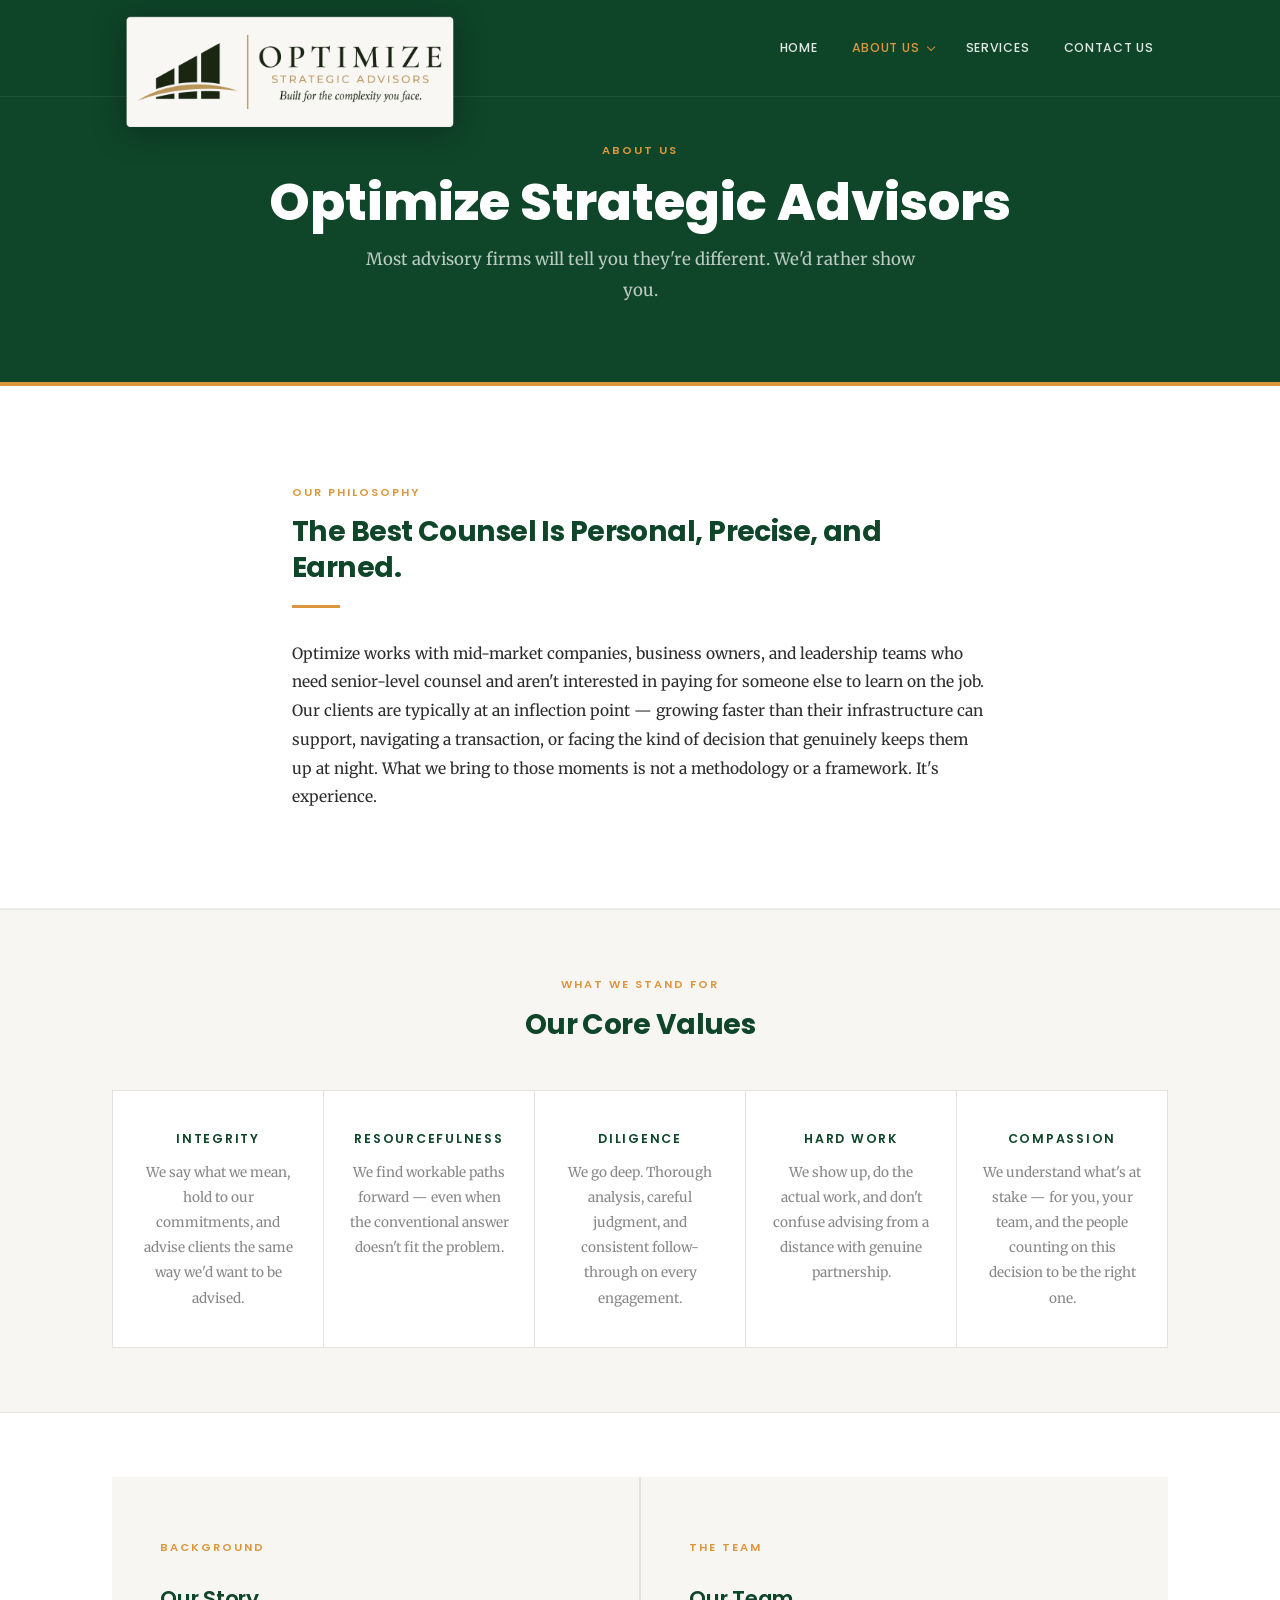
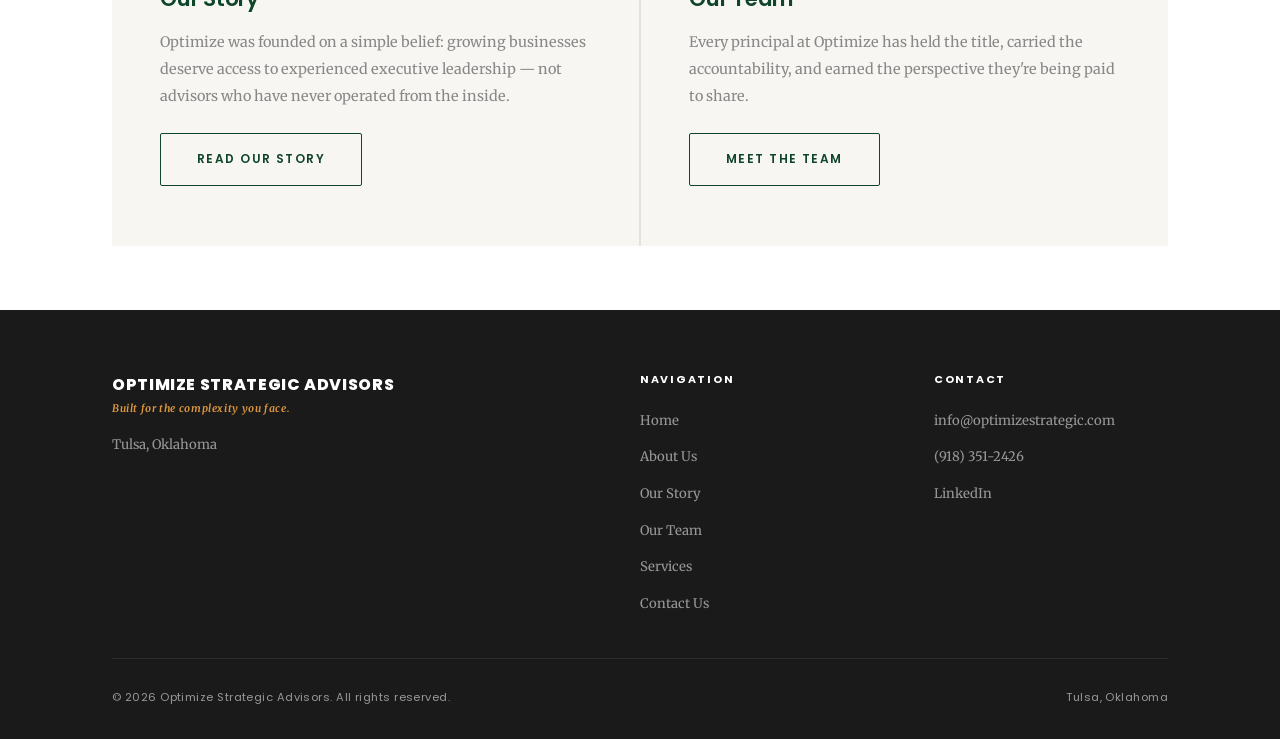
<file: about.html>
﻿<!DOCTYPE html>
<html lang="en">
<head>
  <meta charset="UTF-8" />
  <meta name="viewport" content="width=device-width, initial-scale=1.0" />
  <title>About Us | Optimize Strategic Advisors</title>
  <link rel="stylesheet" href="css/styles.css" />
  <link rel="icon" type="image/png" href="images/favicon.png" />
  <!-- Google tag (gtag.js) -->
  <script async src="https://www.googletagmanager.com/gtag/js?id=G-EYFRDF4WG7"></script>
  <script>
    window.dataLayer = window.dataLayer || [];
    function gtag(){dataLayer.push(arguments);}
    gtag('js', new Date());
    gtag('config', 'G-EYFRDF4WG7');
  </script>
</head>
<body>

  <!-- ============================================================
       NAVIGATION
  ============================================================ -->
  <header class="site-header scrolled">
    <div class="container">
      <div class="header-inner">

        <a href="index.html" class="header-logo">
          <!-- Place your logo file in /images/ and update the filename in src below -->
          <img src="images/newlogobanner.png" alt="Optimize Strategic Advisors" class="header-logo__img">
        </a>

        <ul class="nav-desktop">
          <li><a href="index.html">Home</a></li>
          <li class="has-dropdown active">
            <a href="about.html">About Us</a>
            <ul class="nav-dropdown">
              <li><a href="our-story.html">Our Story</a></li>
              <li><a href="our-team.html">Our Team</a></li>
            </ul>
          </li>
          <li><a href="services.html">Services</a></li>
          <li><a href="contact.html">Contact Us</a></li>
        </ul>

        <button class="nav-toggle" aria-label="Toggle navigation">
          <span></span><span></span><span></span>
        </button>

      </div>
    </div>
    <ul class="nav-mobile">
      <li><a href="index.html">Home</a></li>
      <li>
        <a href="about.html" class="nav-mobile__dropdown-trigger">About Us ▾</a>
        <ul class="nav-mobile-dropdown open">
          <li><a href="our-story.html">Our Story</a></li>
          <li><a href="our-team.html">Our Team</a></li>
        </ul>
      </li>
      <li><a href="services.html">Services</a></li>
      <li><a href="contact.html">Contact Us</a></li>
    </ul>
  </header>


  <!-- ============================================================
       PAGE HERO
  ============================================================ -->
  <section class="page-hero">
    <div class="container reveal-slide">
      <span class="eyebrow">About Us</span>
      <h1>Optimize Strategic Advisors</h1>
      <p>Most advisory firms will tell you they're different. We'd rather show you.</p>
    </div>
  </section>


  <!-- ============================================================
       FIRM PHILOSOPHY
  ============================================================ -->
  <section class="section">
    <div class="container" style="max-width: 760px;">
      <span class="eyebrow">Our Philosophy</span>
      <h2 style="color:var(--green-dark); margin-bottom:16px;">The Best Counsel Is Personal, Precise, and Earned.</h2>
      <div class="divider"></div>
      <p>Optimize works with mid-market companies, business owners, and leadership teams who need senior-level counsel and aren't interested in paying for someone else to learn on the job. Our clients are typically at an inflection point — growing faster than their infrastructure can support, navigating a transaction, or facing the kind of decision that genuinely keeps them up at night. What we bring to those moments is not a methodology or a framework. It's experience.</p>
    </div>
  </section>


  <!-- ============================================================
       CORE VALUES
  ============================================================ -->
  <section class="section--tight section--off">
    <div class="container">
      <div class="text-center" style="margin-bottom:48px;">
        <span class="eyebrow">What We Stand For</span>
        <h2 style="color:var(--green-dark);">Our Core Values</h2>
      </div>

      <ul class="values-list">
        <li class="values-list__item">
          <h4>Integrity</h4>
          <p>We say what we mean, hold to our commitments, and advise clients the same way we'd want to be advised.</p>
        </li>
        <li class="values-list__item">
          <h4>Resourcefulness</h4>
          <p>We find workable paths forward — even when the conventional answer doesn't fit the problem.</p>
        </li>
        <li class="values-list__item">
          <h4>Diligence</h4>
          <p>We go deep. Thorough analysis, careful judgment, and consistent follow-through on every engagement.</p>
        </li>
        <li class="values-list__item">
          <h4>Hard Work</h4>
          <p>We show up, do the actual work, and don't confuse advising from a distance with genuine partnership.</p>
        </li>
        <li class="values-list__item">
          <h4>Compassion</h4>
          <p>We understand what's at stake — for you, your team, and the people counting on this decision to be the right one.</p>
        </li>
      </ul>
    </div>
  </section>


  <!-- ============================================================
       OUR STORY + OUR TEAM TEASERS
  ============================================================ -->
  <section class="section--tight">
    <div class="container">
      <div class="about-teasers">
        <div class="about-teasers__item">
          <span class="eyebrow">Background</span>
          <h3>Our Story</h3>
          <p>Optimize was founded on a simple belief: growing businesses deserve access to experienced executive leadership — not advisors who have never operated from the inside.</p>
          <a href="our-story.html" class="btn btn--outline-green">Read Our Story</a>
        </div>
        <div class="about-teasers__item">
          <span class="eyebrow">The Team</span>
          <h3>Our Team</h3>
          <p>Every principal at Optimize has held the title, carried the accountability, and earned the perspective they're being paid to share.</p>
          <a href="our-team.html" class="btn btn--outline-green">Meet the Team</a>
        </div>
      </div>
    </div>
  </section>


  <!-- ============================================================
       FOOTER
  ============================================================ -->
  <footer class="site-footer">
    <div class="container">
      <div class="footer-inner">
        <div class="footer-brand">
          <div class="footer-brand__name">OPTIMIZE STRATEGIC ADVISORS</div>
          <div class="footer-brand__tagline">Built for the complexity you face.</div>
          <p>Tulsa, Oklahoma</p>
        </div>
        <div class="footer-col">
          <h5>Navigation</h5>
          <ul>
            <li><a href="index.html">Home</a></li>
            <li><a href="about.html">About Us</a></li>
            <li><a href="our-story.html">Our Story</a></li>
            <li><a href="our-team.html">Our Team</a></li>
            <li><a href="services.html">Services</a></li>
              <li><a href="contact.html">Contact Us</a></li>
          </ul>
        </div>
        <div class="footer-col">
          <h5>Contact</h5>
          <ul>
            <li><a href="mailto:info@optimizestrategic.com">info@optimizestrategic.com</a></li>
            <li><a href="tel:9183512426">(918) 351-2426</a></li>
            <li><a href="https://www.linkedin.com/company/optimize-strategic-advisors" target="_blank" rel="noopener">LinkedIn</a></li>
          </ul>
        </div>
      </div>
      <div class="footer-bottom">
        <span>&copy; 2026 Optimize Strategic Advisors. All rights reserved.</span>
        <span>Tulsa, Oklahoma</span>
      </div>
    </div>
  </footer>

  <script src="js/main.js"></script>
</body>
</html>
</file>
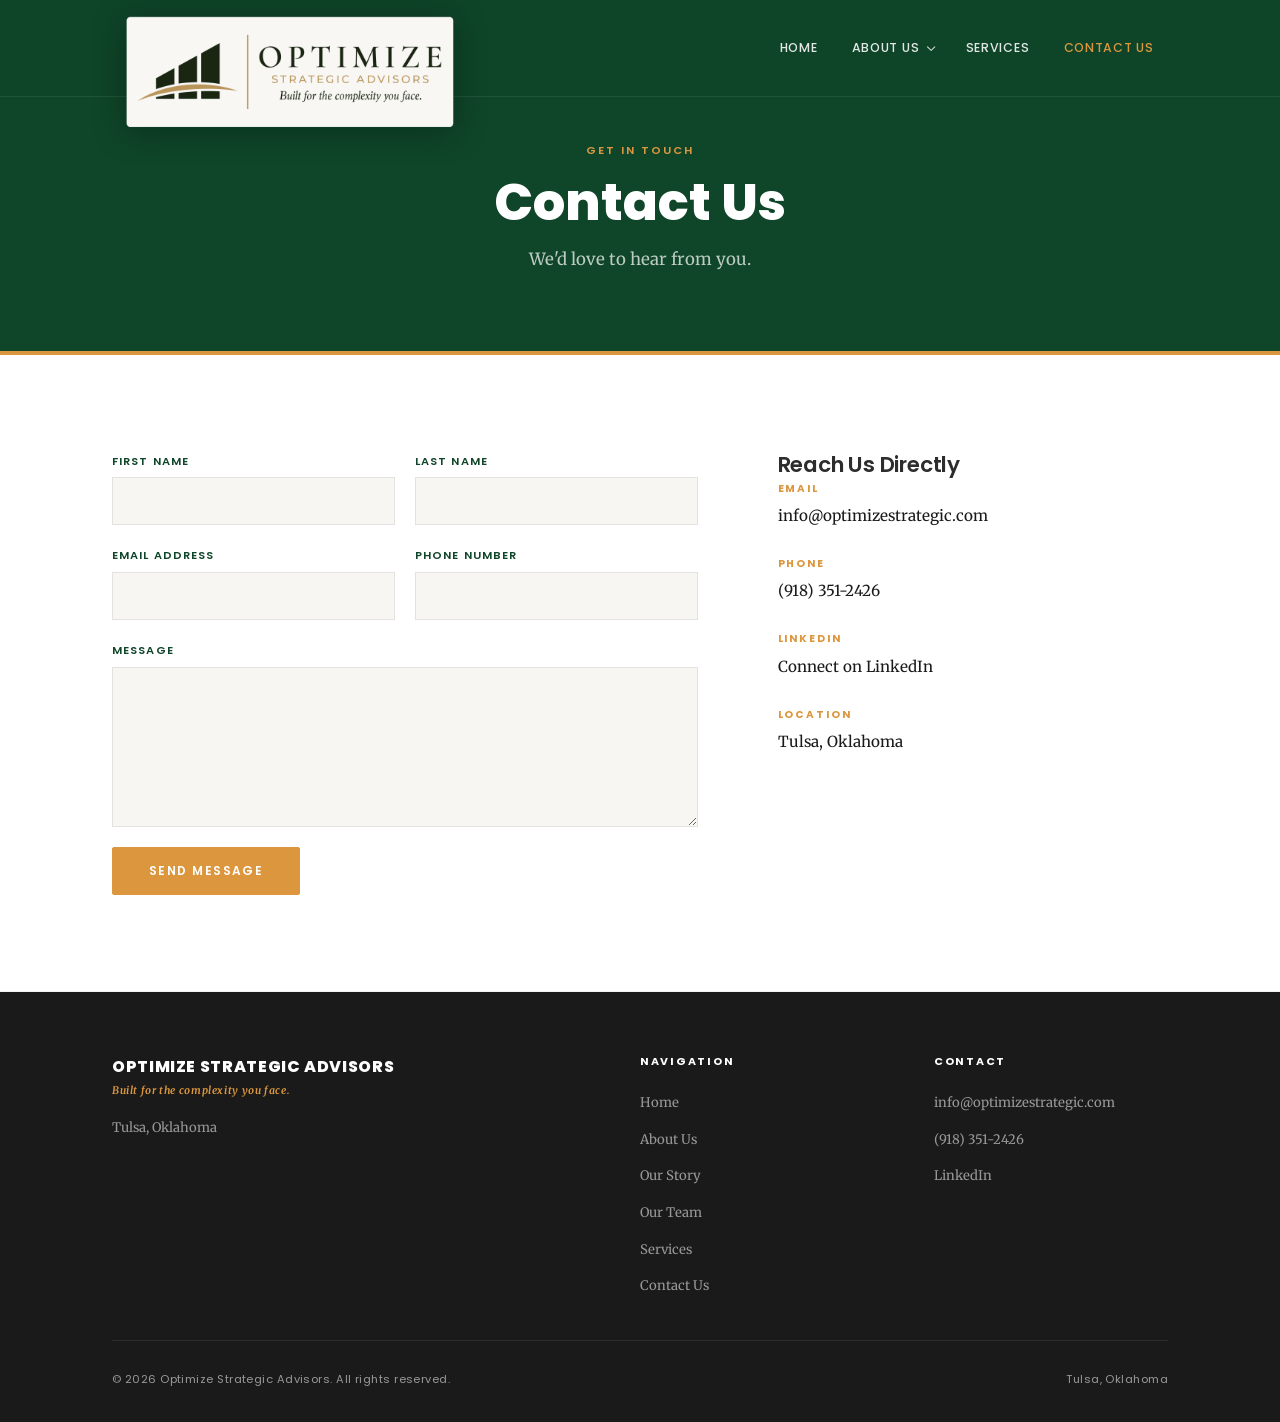
<file: contact.html>
﻿<!DOCTYPE html>
<html lang="en">
<head>
  <meta charset="UTF-8" />
  <meta name="viewport" content="width=device-width, initial-scale=1.0" />
  <title>Contact Us | Optimize Strategic Advisors</title>
  <link rel="stylesheet" href="css/styles.css" />
  <link rel="icon" type="image/png" href="images/favicon.png" />
  <!-- Google tag (gtag.js) -->
  <script async src="https://www.googletagmanager.com/gtag/js?id=G-EYFRDF4WG7"></script>
  <script>
    window.dataLayer = window.dataLayer || [];
    function gtag(){dataLayer.push(arguments);}
    gtag('js', new Date());
    gtag('config', 'G-EYFRDF4WG7');
  </script>
</head>
<body>

  <!-- ============================================================
       NAVIGATION
  ============================================================ -->
  <header class="site-header scrolled">
    <div class="container">
      <div class="header-inner">

        <a href="index.html" class="header-logo">
          <!-- Place your logo file in /images/ and update the filename in src below -->
          <img src="images/newlogobanner.png" alt="Optimize Strategic Advisors" class="header-logo__img">
        </a>

        <ul class="nav-desktop">
          <li><a href="index.html">Home</a></li>
          <li class="has-dropdown">
            <a href="about.html">About Us</a>
            <ul class="nav-dropdown">
              <li><a href="our-story.html">Our Story</a></li>
              <li><a href="our-team.html">Our Team</a></li>
            </ul>
          </li>
          <li><a href="services.html">Services</a></li>
          <li class="active"><a href="contact.html">Contact Us</a></li>
        </ul>

        <button class="nav-toggle" aria-label="Toggle navigation">
          <span></span><span></span><span></span>
        </button>

      </div>
    </div>
    <ul class="nav-mobile">
      <li><a href="index.html">Home</a></li>
      <li>
        <a href="about.html" class="nav-mobile__dropdown-trigger">About Us ▾</a>
        <ul class="nav-mobile-dropdown">
          <li><a href="our-story.html">Our Story</a></li>
          <li><a href="our-team.html">Our Team</a></li>
        </ul>
      </li>
      <li><a href="services.html">Services</a></li>
      <li><a href="contact.html">Contact Us</a></li>
    </ul>
  </header>


  <!-- ============================================================
       PAGE HERO
  ============================================================ -->
  <section class="page-hero">
    <div class="container reveal-slide">
      <span class="eyebrow">Get in Touch</span>
      <h1>Contact Us</h1>
      <p>We'd love to hear from you.</p>
    </div>
  </section>


  <!-- ============================================================
       CONTACT LAYOUT
  ============================================================ -->
  <section class="section">
    <div class="container">
      <div class="contact-layout">

        <!-- ---- FORM ---- -->
        <div>
          <!--
            HUBSPOT FORM INTEGRATION
            This form submits via fetch() to the HubSpot Forms API.
            Open js/main.js and insert your values at:
              HUBSPOT_PORTAL_ID  — found in HubSpot Settings > Account Setup > Account Details
              HUBSPOT_FORM_GUID  — found in HubSpot Marketing > Forms > [your form] > Share > Embed Code
          -->
          <form id="contact-form" novalidate>
            <div class="contact-form">

              <div class="contact-form__group">
                <label for="cf-first-name">First Name</label>
                <input type="text" id="cf-first-name" name="firstname" autocomplete="given-name" required />
              </div>

              <div class="contact-form__group">
                <label for="cf-last-name">Last Name</label>
                <input type="text" id="cf-last-name" name="lastname" autocomplete="family-name" required />
              </div>

              <div class="contact-form__group">
                <label for="cf-email">Email Address</label>
                <input type="email" id="cf-email" name="email" autocomplete="email" required />
              </div>

              <div class="contact-form__group">
                <label for="cf-phone">Phone Number</label>
                <input type="tel" id="cf-phone" name="phone" autocomplete="tel" />
              </div>

              <div class="contact-form__group contact-form__group--full">
                <label for="cf-message">Message</label>
                <textarea id="cf-message" name="message" required></textarea>
              </div>

              <div class="contact-form__actions">
                <button type="submit" class="btn btn--primary">Send Message</button>
              </div>

            </div><!-- /.contact-form -->

            <div id="contact-success" class="contact-form__success">
              Thank you — your message has been received. We'll be in touch shortly.
            </div>

          </form>
        </div>

        <!-- ---- CONTACT DETAILS ---- -->
        <div>
          <h3>Reach Us Directly</h3>

          <div class="contact-detail">
            <span class="contact-detail__label">Email</span>
            <span class="contact-detail__value">
              <a href="mailto:info@optimizestrategic.com">info@optimizestrategic.com</a>
            </span>
          </div>

          <div class="contact-detail">
            <span class="contact-detail__label">Phone</span>
            <span class="contact-detail__value">
              <a href="tel:9183512426">(918) 351-2426</a>
            </span>
          </div>

          <div class="contact-detail">
            <span class="contact-detail__label">LinkedIn</span>
            <span class="contact-detail__value">
              <a href="https://www.linkedin.com/in/jonathan-laboube-cpa-1780a377" target="_blank" rel="noopener">Connect on LinkedIn</a>
            </span>
          </div>

          <div class="contact-detail">
            <span class="contact-detail__label">Location</span>
            <span class="contact-detail__value">Tulsa, Oklahoma</span>
          </div>
        </div>

      </div>
    </div>
  </section>


  <!-- ============================================================
       FOOTER
  ============================================================ -->
  <footer class="site-footer">
    <div class="container">
      <div class="footer-inner">
        <div class="footer-brand">
          <div class="footer-brand__name">OPTIMIZE STRATEGIC ADVISORS</div>
          <div class="footer-brand__tagline">Built for the complexity you face.</div>
          <p>Tulsa, Oklahoma</p>
        </div>
        <div class="footer-col">
          <h5>Navigation</h5>
          <ul>
            <li><a href="index.html">Home</a></li>
            <li><a href="about.html">About Us</a></li>
            <li><a href="our-story.html">Our Story</a></li>
            <li><a href="our-team.html">Our Team</a></li>
            <li><a href="services.html">Services</a></li>
              <li><a href="contact.html">Contact Us</a></li>
          </ul>
        </div>
        <div class="footer-col">
          <h5>Contact</h5>
          <ul>
            <li><a href="mailto:info@optimizestrategic.com">info@optimizestrategic.com</a></li>
            <li><a href="tel:9183512426">(918) 351-2426</a></li>
            <li><a href="https://www.linkedin.com/company/optimize-strategic-advisors" target="_blank" rel="noopener">LinkedIn</a></li>
          </ul>
        </div>
      </div>
      <div class="footer-bottom">
        <span>&copy; 2026 Optimize Strategic Advisors. All rights reserved.</span>
        <span>Tulsa, Oklahoma</span>
      </div>
    </div>
  </footer>

  <script src="js/main.js"></script>
</body>
</html>
</file>
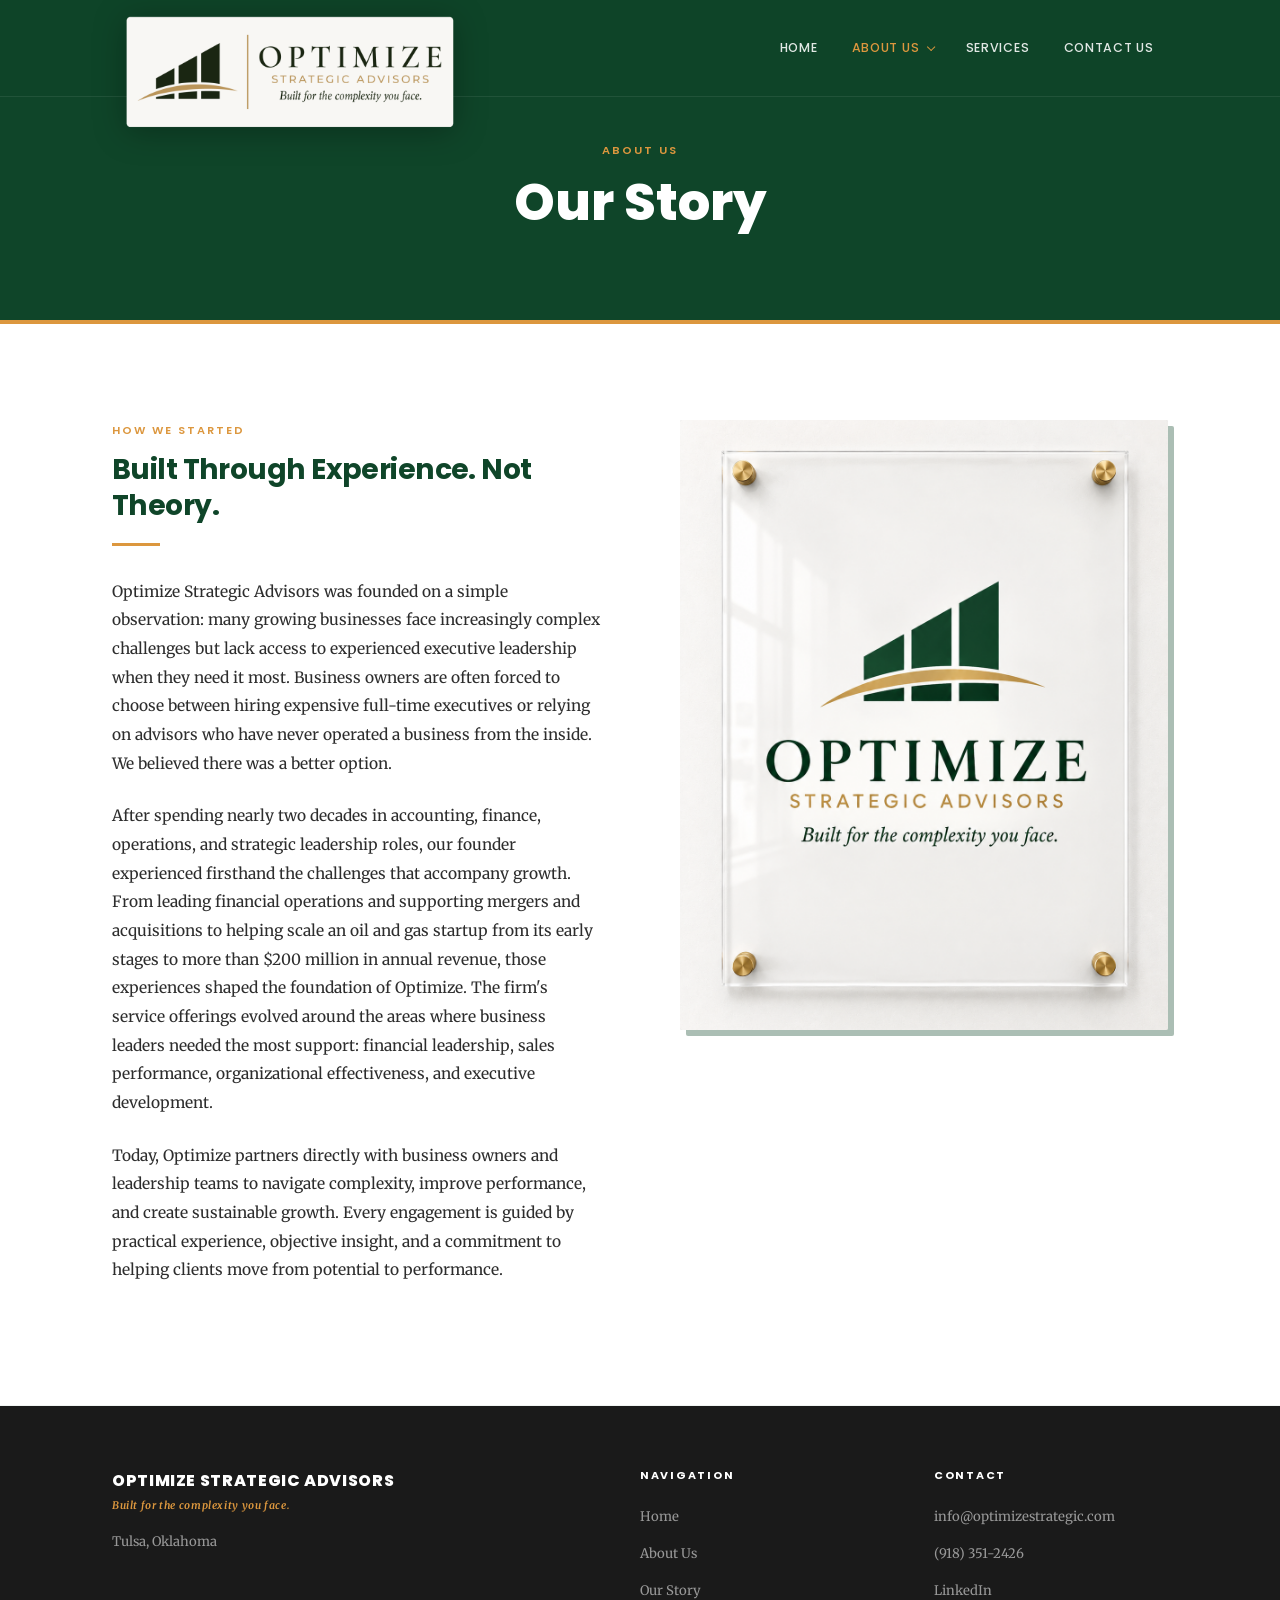
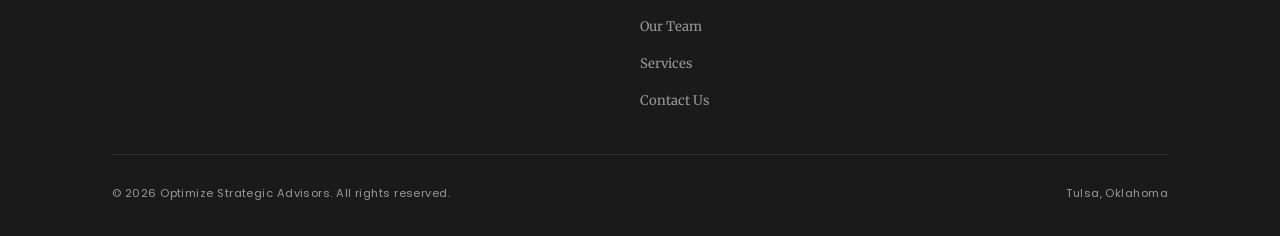
<file: our-story.html>
﻿<!DOCTYPE html>
<html lang="en">
<head>
  <meta charset="UTF-8" />
  <meta name="viewport" content="width=device-width, initial-scale=1.0" />
  <title>Our Story | Optimize Strategic Advisors</title>
  <link rel="stylesheet" href="css/styles.css" />
  <link rel="icon" type="image/png" href="images/favicon.png" />
  <!-- Google tag (gtag.js) -->
  <script async src="https://www.googletagmanager.com/gtag/js?id=G-EYFRDF4WG7"></script>
  <script>
    window.dataLayer = window.dataLayer || [];
    function gtag(){dataLayer.push(arguments);}
    gtag('js', new Date());
    gtag('config', 'G-EYFRDF4WG7');
  </script>
</head>
<body>

  <!-- ============================================================
       NAVIGATION
  ============================================================ -->
  <header class="site-header scrolled">
    <div class="container">
      <div class="header-inner">

        <a href="index.html" class="header-logo">
          <!-- Place your logo file in /images/ and update the filename in src below -->
          <img src="images/newlogobanner.png" alt="Optimize Strategic Advisors" class="header-logo__img">
        </a>

        <ul class="nav-desktop">
          <li><a href="index.html">Home</a></li>
          <li class="has-dropdown active">
            <a href="about.html">About Us</a>
            <ul class="nav-dropdown">
              <li><a href="our-story.html">Our Story</a></li>
              <li><a href="our-team.html">Our Team</a></li>
            </ul>
          </li>
          <li><a href="services.html">Services</a></li>
          <li><a href="contact.html">Contact Us</a></li>
        </ul>

        <button class="nav-toggle" aria-label="Toggle navigation">
          <span></span><span></span><span></span>
        </button>

      </div>
    </div>
    <ul class="nav-mobile">
      <li><a href="index.html">Home</a></li>
      <li>
        <a href="about.html" class="nav-mobile__dropdown-trigger">About Us ▾</a>
        <ul class="nav-mobile-dropdown open">
          <li><a href="our-story.html">Our Story</a></li>
          <li><a href="our-team.html">Our Team</a></li>
        </ul>
      </li>
      <li><a href="services.html">Services</a></li>
      <li><a href="contact.html">Contact Us</a></li>
    </ul>
  </header>


  <!-- ============================================================
       PAGE HERO
  ============================================================ -->
  <section class="page-hero">
    <div class="container reveal-slide">
      <span class="eyebrow">About Us</span>
      <h1>Our Story</h1>
    </div>
  </section>


  <!-- ============================================================
       STORY CONTENT
  ============================================================ -->
  <section class="section">
    <div class="container">
      <div class="story-layout">

        <div class="story-text reveal-rise">
          <span class="eyebrow">How We Started</span>
          <h2 style="color:var(--green-dark); margin-bottom:16px;">Built Through Experience. Not Theory.</h2>
          <div class="divider"></div>

          <p>Optimize Strategic Advisors was founded on a simple observation: many growing businesses face increasingly complex challenges but lack access to experienced executive leadership when they need it most. Business owners are often forced to choose between hiring expensive full-time executives or relying on advisors who have never operated a business from the inside. We believed there was a better option.</p>

          <p>After spending nearly two decades in accounting, finance, operations, and strategic leadership roles, our founder experienced firsthand the challenges that accompany growth. From leading financial operations and supporting mergers and acquisitions to helping scale an oil and gas startup from its early stages to more than $200 million in annual revenue, those experiences shaped the foundation of Optimize. The firm's service offerings evolved around the areas where business leaders needed the most support: financial leadership, sales performance, organizational effectiveness, and executive development.</p>

          <p>Today, Optimize partners directly with business owners and leadership teams to navigate complexity, improve performance, and create sustainable growth. Every engagement is guided by practical experience, objective insight, and a commitment to helping clients move from potential to performance.</p>
        </div>

        <div class="reveal-rise">
          <div class="story-image-placeholder" style="overflow:hidden;">
            <img src="images/ourstory2.png" alt="Optimize Strategic Advisors Collaborative Session" style="width:100%;height:100%;object-fit:cover;display:block;">
          </div>
        </div>

      </div>
    </div>
  </section>


  <!-- ============================================================
       FOOTER
  ============================================================ -->
  <footer class="site-footer">
    <div class="container">
      <div class="footer-inner">
        <div class="footer-brand">
          <div class="footer-brand__name">OPTIMIZE STRATEGIC ADVISORS</div>
          <div class="footer-brand__tagline">Built for the complexity you face.</div>
          <p>Tulsa, Oklahoma</p>
        </div>
        <div class="footer-col">
          <h5>Navigation</h5>
          <ul>
            <li><a href="index.html">Home</a></li>
            <li><a href="about.html">About Us</a></li>
            <li><a href="our-story.html">Our Story</a></li>
            <li><a href="our-team.html">Our Team</a></li>
            <li><a href="services.html">Services</a></li>
              <li><a href="contact.html">Contact Us</a></li>
          </ul>
        </div>
        <div class="footer-col">
          <h5>Contact</h5>
          <ul>
            <li><a href="mailto:info@optimizestrategic.com">info@optimizestrategic.com</a></li>
            <li><a href="tel:9183512426">(918) 351-2426</a></li>
            <li><a href="https://www.linkedin.com/company/optimize-strategic-advisors" target="_blank" rel="noopener">LinkedIn</a></li>
          </ul>
        </div>
      </div>
      <div class="footer-bottom">
        <span>&copy; 2026 Optimize Strategic Advisors. All rights reserved.</span>
        <span>Tulsa, Oklahoma</span>
      </div>
    </div>
  </footer>

  <script src="js/main.js"></script>
</body>
</html>
</file>
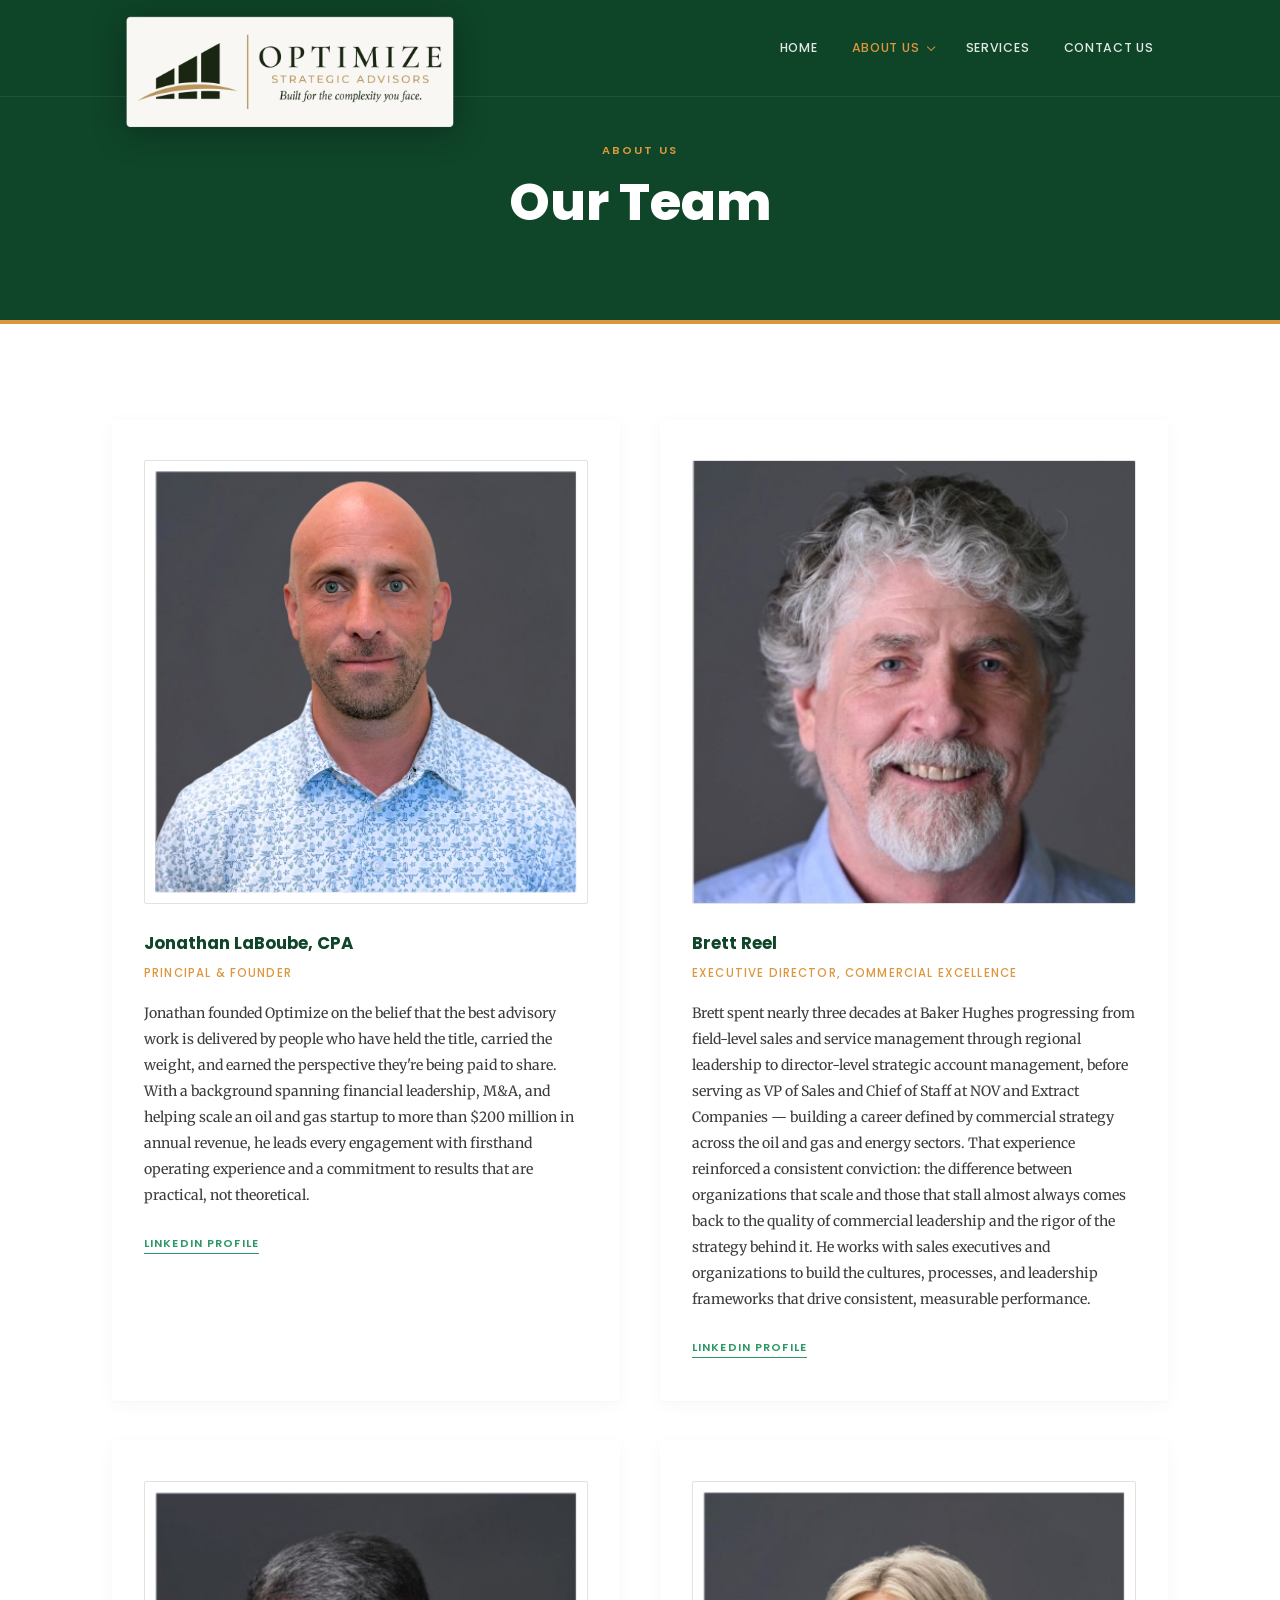
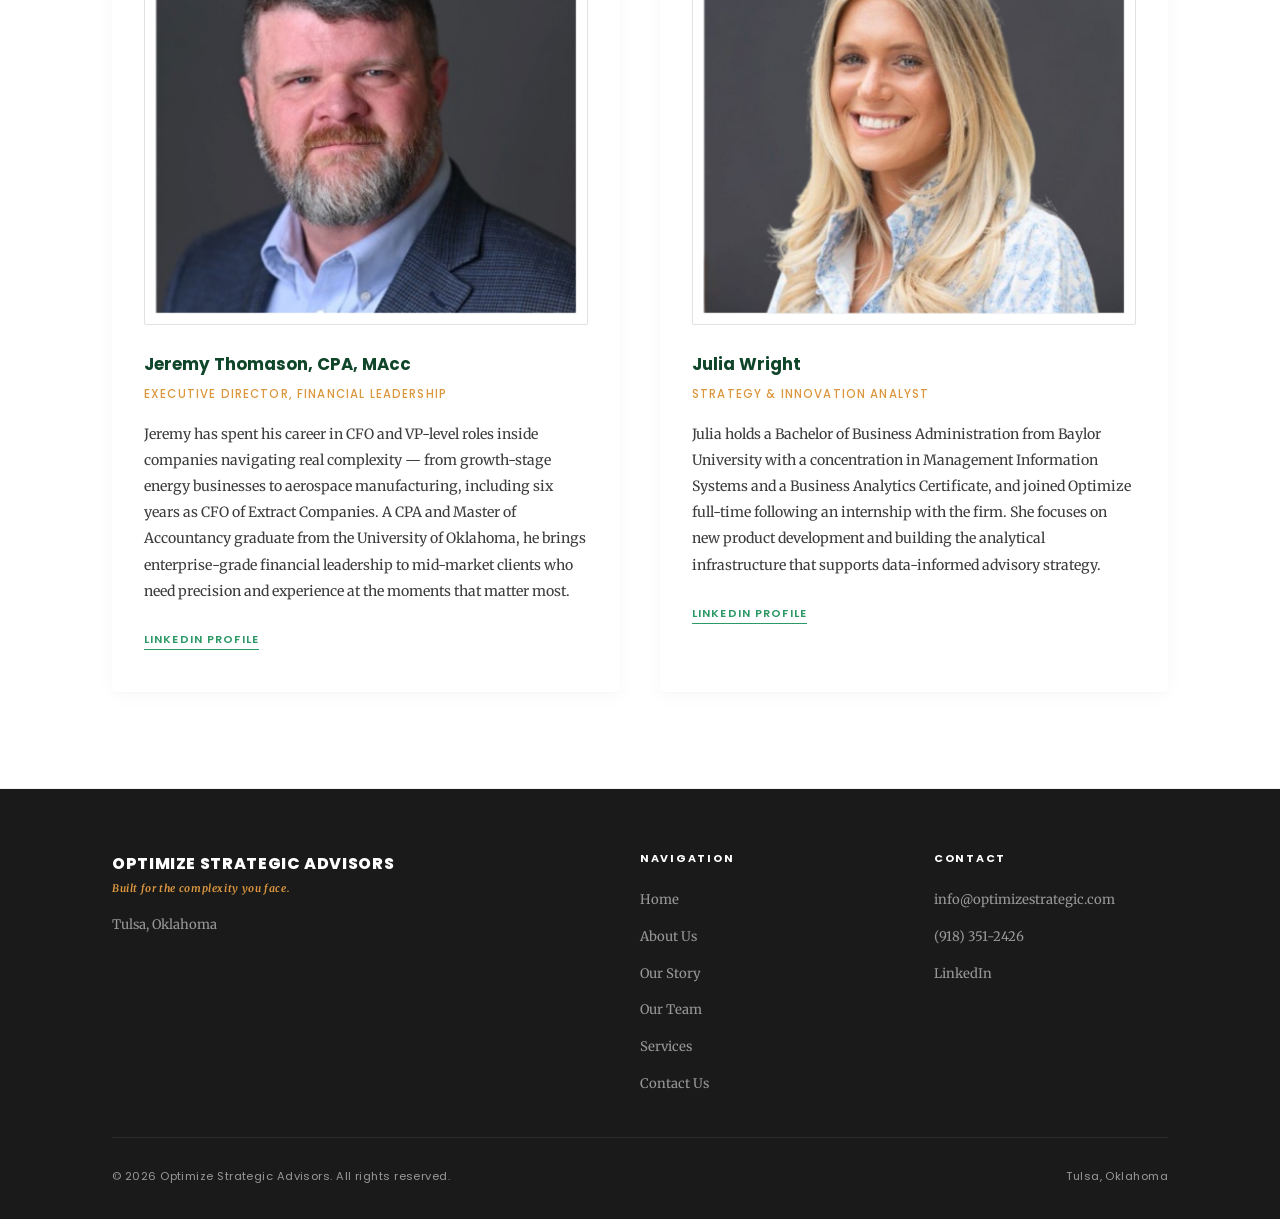
<file: our-team.html>
﻿<!DOCTYPE html>
<html lang="en">
<head>
  <meta charset="UTF-8" />
  <meta name="viewport" content="width=device-width, initial-scale=1.0" />
  <title>Our Team | Optimize Strategic Advisors</title>
  <link rel="stylesheet" href="css/styles.css" />
  <link rel="icon" type="image/png" href="images/favicon.png" />
  <!-- Google tag (gtag.js) -->
  <script async src="https://www.googletagmanager.com/gtag/js?id=G-EYFRDF4WG7"></script>
  <script>
    window.dataLayer = window.dataLayer || [];
    function gtag(){dataLayer.push(arguments);}
    gtag('js', new Date());
    gtag('config', 'G-EYFRDF4WG7');
  </script>
</head>
<body>

  <!-- ============================================================
       NAVIGATION
  ============================================================ -->
  <header class="site-header scrolled">
    <div class="container">
      <div class="header-inner">

        <a href="index.html" class="header-logo">
          <!-- Place your logo file in /images/ and update the filename in src below -->
          <img src="images/newlogobanner.png" alt="Optimize Strategic Advisors" class="header-logo__img">
        </a>

        <ul class="nav-desktop">
          <li><a href="index.html">Home</a></li>
          <li class="has-dropdown active">
            <a href="about.html">About Us</a>
            <ul class="nav-dropdown">
              <li><a href="our-story.html">Our Story</a></li>
              <li><a href="our-team.html">Our Team</a></li>
            </ul>
          </li>
          <li><a href="services.html">Services</a></li>
          <li><a href="contact.html">Contact Us</a></li>
        </ul>

        <button class="nav-toggle" aria-label="Toggle navigation">
          <span></span><span></span><span></span>
        </button>

      </div>
    </div>
    <ul class="nav-mobile">
      <li><a href="index.html">Home</a></li>
      <li>
        <a href="about.html" class="nav-mobile__dropdown-trigger">About Us ▾</a>
        <ul class="nav-mobile-dropdown open">
          <li><a href="our-story.html">Our Story</a></li>
          <li><a href="our-team.html">Our Team</a></li>
        </ul>
      </li>
      <li><a href="services.html">Services</a></li>
      <li><a href="contact.html">Contact Us</a></li>
    </ul>
  </header>


  <!-- ============================================================
       PAGE HERO
  ============================================================ -->
  <section class="page-hero">
    <div class="container reveal-slide">
      <span class="eyebrow">About Us</span>
      <h1>Our Team</h1>
    </div>
  </section>


  <!-- ============================================================
       TEAM CARDS
       Add or remove .team-card blocks as needed — one per team member.
       The grid auto-adjusts up to 3 columns.
  ============================================================ -->
  <section class="section">
    <div class="container">
      <div class="team-grid">

        <!-- Team Member 1 -->
        <div class="team-card reveal-rise">
          <div class="team-card__photo"><img src="images/jonathan.png" alt="Jonathan LaBoube" style="transform: scale(2.5); transform-origin: center; object-fit: cover;" onerror="this.onerror=null;this.src='https://images.unsplash.com/photo-1560250097-0b93528c311a?auto=format&fit=crop&w=600&h=600&q=80';this.style.transform='none';"></div>
          <div class="team-card__name">Jonathan LaBoube, CPA</div>
          <span class="team-card__title">Principal &amp; Founder</span>
          <p>Jonathan founded Optimize on the belief that the best advisory work is delivered by people who have held the title, carried the weight, and earned the perspective they're being paid to share. With a background spanning financial leadership, M&amp;A, and helping scale an oil and gas startup to more than $200 million in annual revenue, he leads every engagement with firsthand operating experience and a commitment to results that are practical, not theoretical.</p>
          <a href="https://www.linkedin.com/in/jonathan-laboube-cpa-1780a377" target="_blank" rel="noopener" class="team-card__linkedin">LinkedIn Profile</a>
        </div>

        <!-- Team Member 2 -->
        <div class="team-card reveal-rise">
          <div class="team-card__photo"><img src="images/brettimage.jpg" alt="Brett Reel" style="object-fit: cover;" onerror="this.onerror=null;this.src='https://images.unsplash.com/photo-1519085360753-af0119f7cbe7?auto=format&fit=crop&w=600&h=600&q=80';"></div>
          <div class="team-card__name">Brett Reel</div>
          <span class="team-card__title">Executive Director, Commercial Excellence</span>
          <p>Brett spent nearly three decades at Baker Hughes progressing from field-level sales and service management through regional leadership to director-level strategic account management, before serving as VP of Sales and Chief of Staff at NOV and Extract Companies — building a career defined by commercial strategy across the oil and gas and energy sectors. That experience reinforced a consistent conviction: the difference between organizations that scale and those that stall almost always comes back to the quality of commercial leadership and the rigor of the strategy behind it. He works with sales executives and organizations to build the cultures, processes, and leadership frameworks that drive consistent, measurable performance.</p>
          <a href="https://www.linkedin.com/in/brett-reel-90193a13" target="_blank" rel="noopener" class="team-card__linkedin">LinkedIn Profile</a>
        </div>

        <!-- Team Member 3 -->
        <div class="team-card reveal-rise">
          <div class="team-card__photo"><img src="images/jeremyimage.png" alt="Jeremy Thomason" style="transform: scale(2.5); transform-origin: center; object-fit: cover;" onerror="this.onerror=null;this.src='https://images.unsplash.com/photo-1534528741775-53994a69daeb?auto=format&fit=crop&w=600&h=600&q=80';this.style.transform='none';"></div>
          <div class="team-card__name">Jeremy Thomason, CPA, MAcc</div>
          <span class="team-card__title">Executive Director, Financial Leadership</span>
          <p>Jeremy has spent his career in CFO and VP-level roles inside companies navigating real complexity — from growth-stage energy businesses to aerospace manufacturing, including six years as CFO of Extract Companies. A CPA and Master of Accountancy graduate from the University of Oklahoma, he brings enterprise-grade financial leadership to mid-market clients who need precision and experience at the moments that matter most.</p>
          <a href="https://www.linkedin.com/in/jeremy-thomason-b3a7b727" target="_blank" rel="noopener" class="team-card__linkedin">LinkedIn Profile</a>
        </div>

        <!-- Team Member 4 -->
        <div class="team-card reveal-rise">
          <div class="team-card__photo"><img src="images/juliaimage.png" alt="Julia Wright" style="transform: scale(2.5); transform-origin: center; object-fit: cover;" onerror="this.onerror=null;this.src='https://images.unsplash.com/photo-1573496359142-b8d87734a5a2?auto=format&fit=crop&w=600&h=600&q=80';this.style.transform='none';"></div>
          <div class="team-card__name">Julia Wright</div>
          <span class="team-card__title">Strategy &amp; Innovation Analyst</span>
          <p>Julia holds a Bachelor of Business Administration from Baylor University with a concentration in Management Information Systems and a Business Analytics Certificate, and joined Optimize full-time following an internship with the firm. She focuses on new product development and building the analytical infrastructure that supports data-informed advisory strategy.</p>
          <a href="https://www.linkedin.com/in/julia-t-wright" target="_blank" rel="noopener" class="team-card__linkedin">LinkedIn Profile</a>
        </div>

      </div>
    </div>
  </section>


  <!-- ============================================================
       FOOTER
  ============================================================ -->
  <footer class="site-footer">
    <div class="container">
      <div class="footer-inner">
        <div class="footer-brand">
          <div class="footer-brand__name">OPTIMIZE STRATEGIC ADVISORS</div>
          <div class="footer-brand__tagline">Built for the complexity you face.</div>
          <p>Tulsa, Oklahoma</p>
        </div>
        <div class="footer-col">
          <h5>Navigation</h5>
          <ul>
            <li><a href="index.html">Home</a></li>
            <li><a href="about.html">About Us</a></li>
            <li><a href="our-story.html">Our Story</a></li>
            <li><a href="our-team.html">Our Team</a></li>
            <li><a href="services.html">Services</a></li>
              <li><a href="contact.html">Contact Us</a></li>
          </ul>
        </div>
        <div class="footer-col">
          <h5>Contact</h5>
          <ul>
            <li><a href="mailto:info@optimizestrategic.com">info@optimizestrategic.com</a></li>
            <li><a href="tel:9183512426">(918) 351-2426</a></li>
            <li><a href="https://www.linkedin.com/company/optimize-strategic-advisors" target="_blank" rel="noopener">LinkedIn</a></li>
          </ul>
        </div>
      </div>
      <div class="footer-bottom">
        <span>&copy; 2026 Optimize Strategic Advisors. All rights reserved.</span>
        <span>Tulsa, Oklahoma</span>
      </div>
    </div>
  </footer>

  <script src="js/main.js"></script>
</body>
</html>
</file>
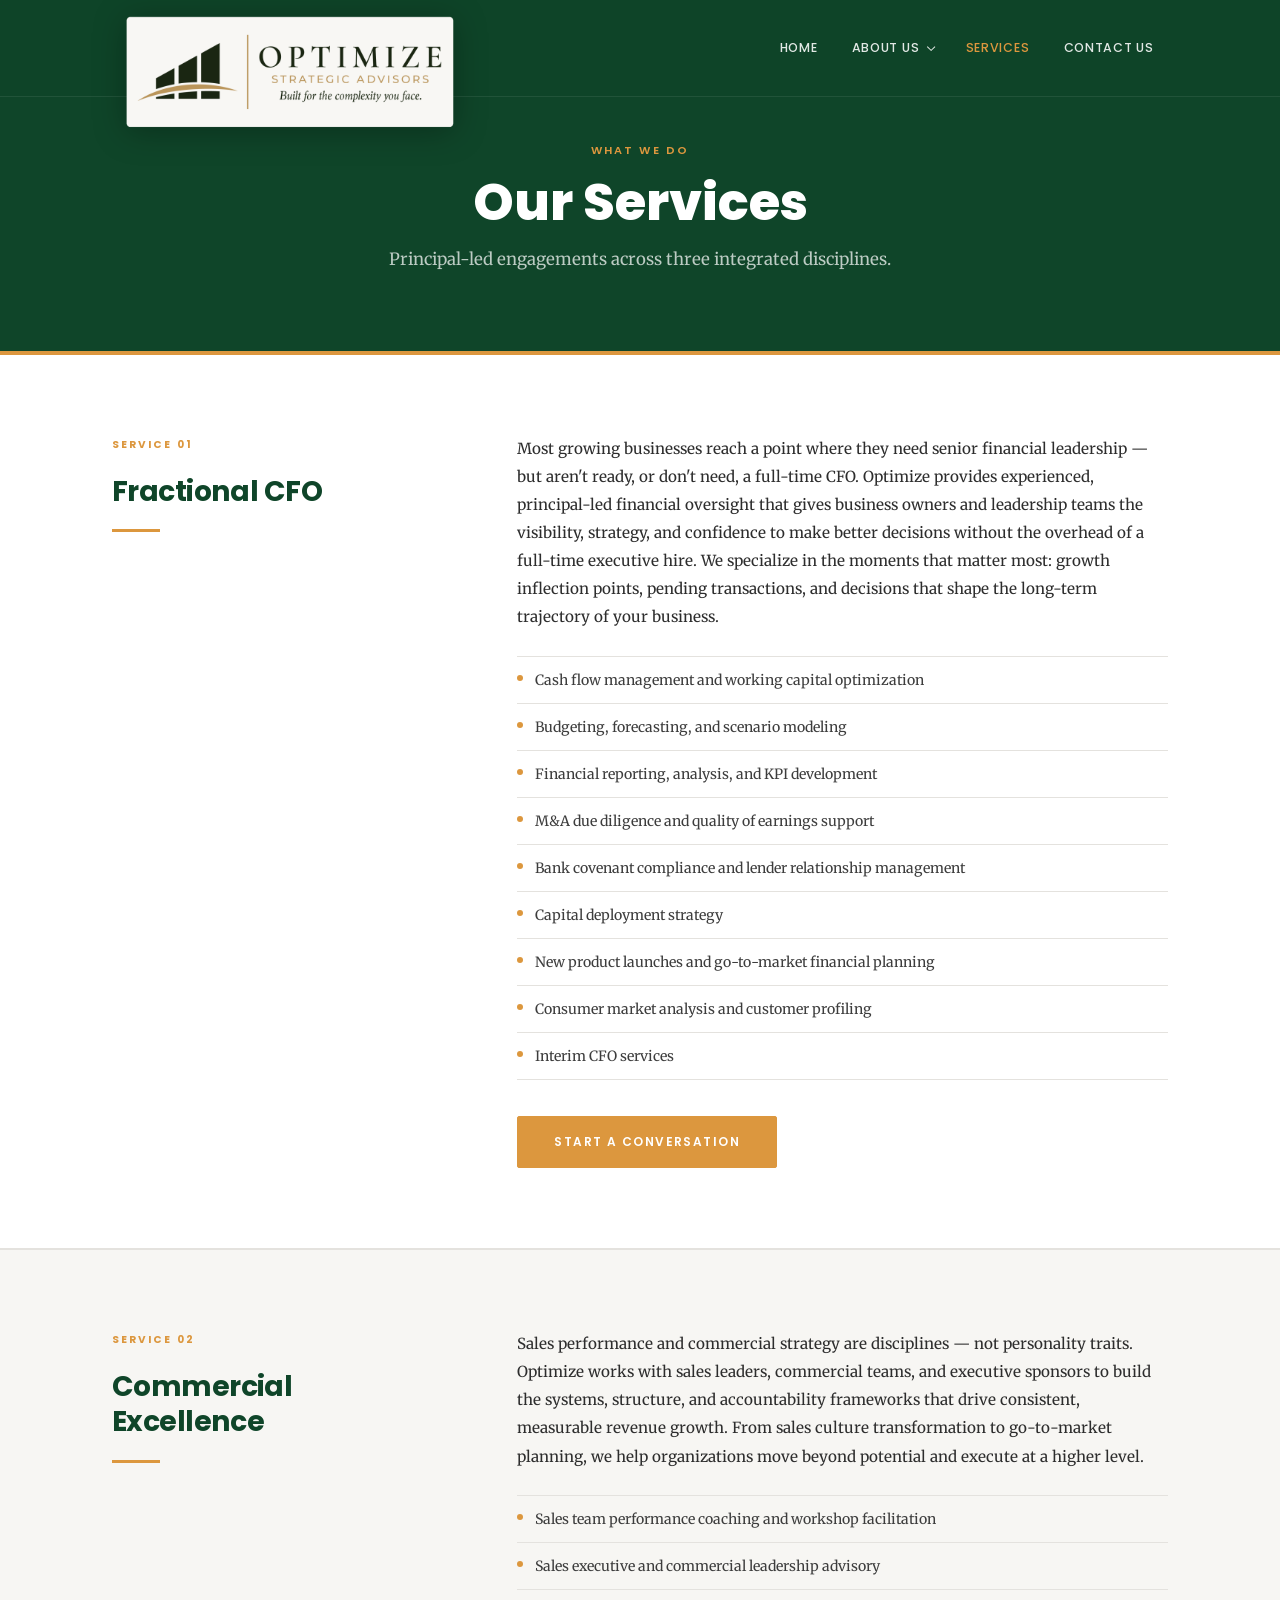
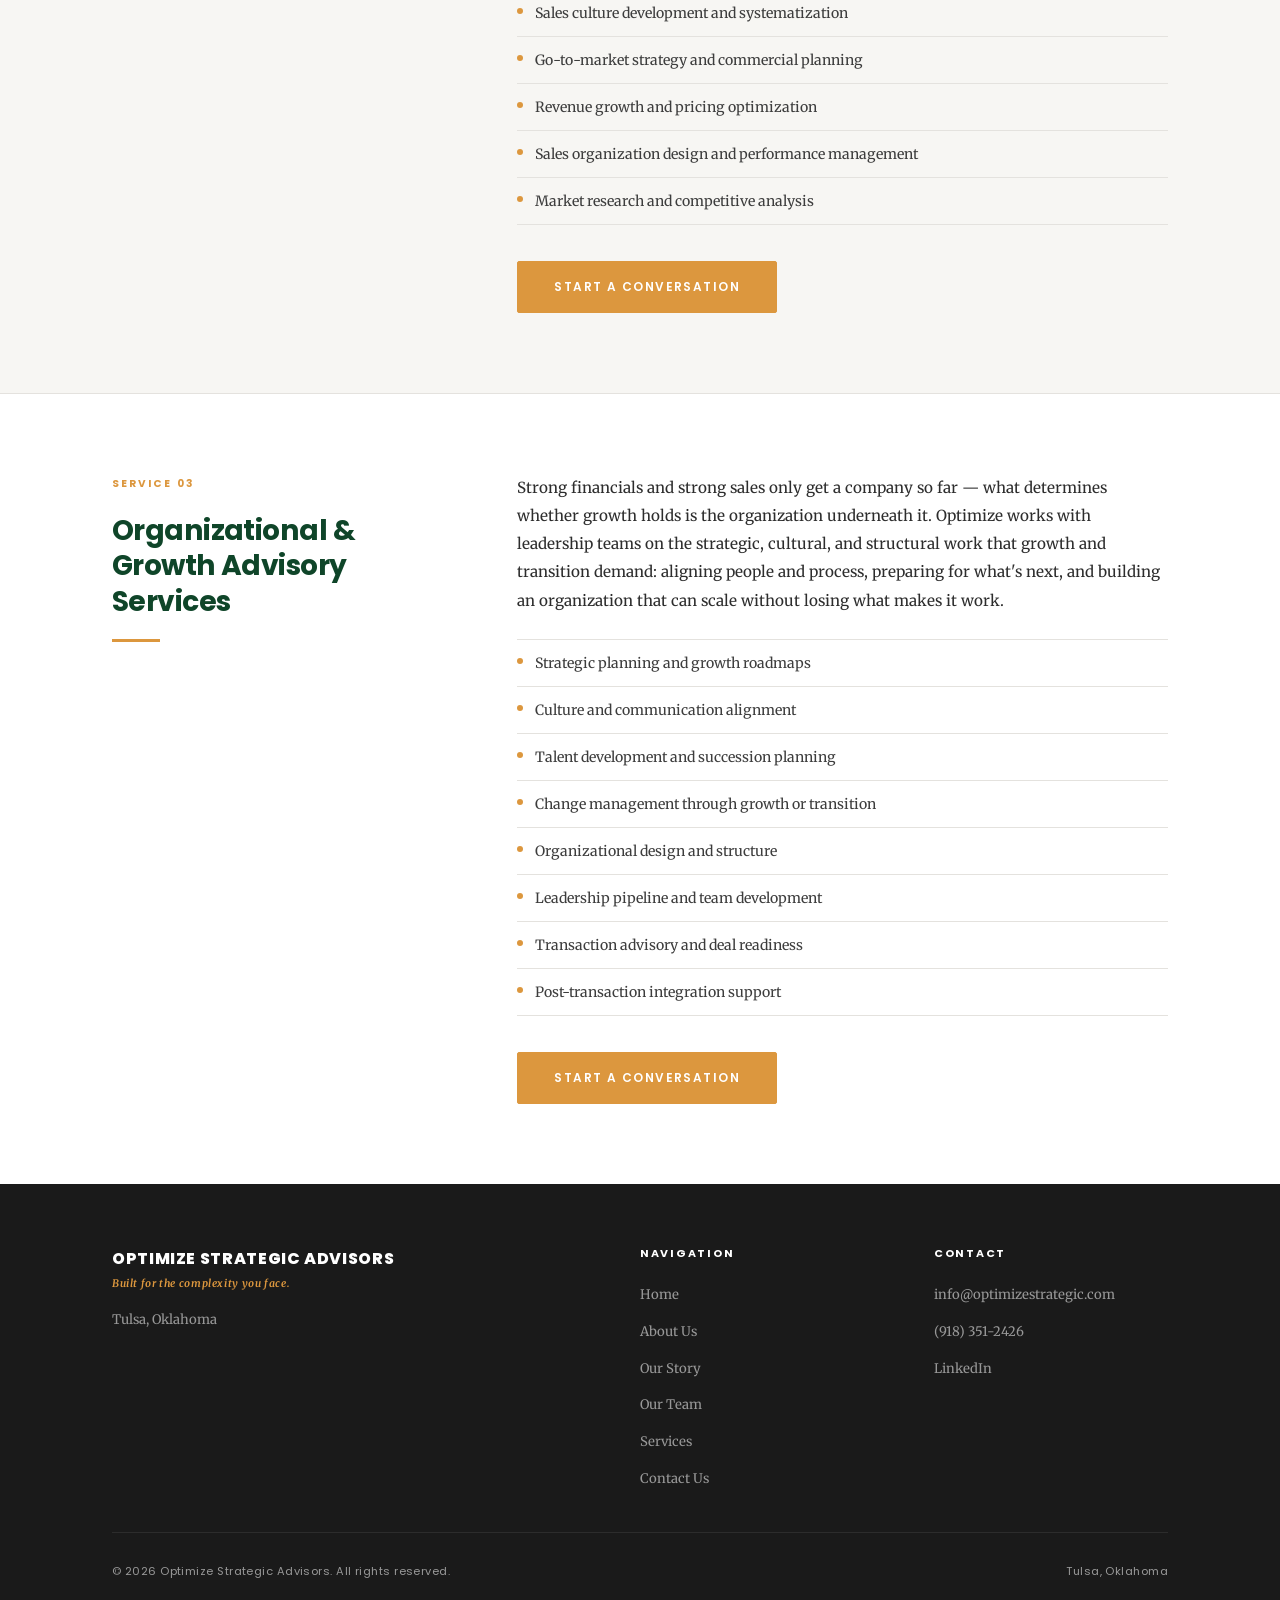
<file: services.html>
﻿<!DOCTYPE html>
<html lang="en">
<head>
  <meta charset="UTF-8" />
  <meta name="viewport" content="width=device-width, initial-scale=1.0" />
  <title>Services | Optimize Strategic Advisors</title>
  <link rel="stylesheet" href="css/styles.css" />
  <link rel="icon" type="image/png" href="images/favicon.png" />
  <!-- Google tag (gtag.js) -->
  <script async src="https://www.googletagmanager.com/gtag/js?id=G-EYFRDF4WG7"></script>
  <script>
    window.dataLayer = window.dataLayer || [];
    function gtag(){dataLayer.push(arguments);}
    gtag('js', new Date());
    gtag('config', 'G-EYFRDF4WG7');
  </script>
</head>
<body>

  <!-- ============================================================
       NAVIGATION
  ============================================================ -->
  <header class="site-header scrolled">
    <div class="container">
      <div class="header-inner">

        <a href="index.html" class="header-logo">
          <!-- Place your logo file in /images/ and update the filename in src below -->
          <img src="images/newlogobanner.png" alt="Optimize Strategic Advisors" class="header-logo__img">
        </a>

        <ul class="nav-desktop">
          <li><a href="index.html">Home</a></li>
          <li class="has-dropdown">
            <a href="about.html">About Us</a>
            <ul class="nav-dropdown">
              <li><a href="our-story.html">Our Story</a></li>
              <li><a href="our-team.html">Our Team</a></li>
            </ul>
          </li>
          <li class="active"><a href="services.html">Services</a></li>
          <li><a href="contact.html">Contact Us</a></li>
        </ul>

        <button class="nav-toggle" aria-label="Toggle navigation">
          <span></span><span></span><span></span>
        </button>

      </div>
    </div>
    <ul class="nav-mobile">
      <li><a href="index.html">Home</a></li>
      <li>
        <a href="about.html" class="nav-mobile__dropdown-trigger">About Us ▾</a>
        <ul class="nav-mobile-dropdown">
          <li><a href="our-story.html">Our Story</a></li>
          <li><a href="our-team.html">Our Team</a></li>
        </ul>
      </li>
      <li><a href="services.html">Services</a></li>
      <li><a href="contact.html">Contact Us</a></li>
    </ul>
  </header>


  <!-- ============================================================
       PAGE HERO
  ============================================================ -->
  <section class="page-hero">
    <div class="container reveal-slide">
      <span class="eyebrow">What We Do</span>
      <h1>Our Services</h1>
      <p>Principal-led engagements across three integrated disciplines.</p>
    </div>
  </section>


  <!-- ============================================================
       SERVICE 1 — FRACTIONAL CFO
  ============================================================ -->
  <section class="services-page-section" id="fractional-cfo">
    <div class="container">
      <div class="services-layout">

        <div>
          <span class="services-label">Service 01</span>
          <h2 style="color:var(--green-dark);">Fractional CFO</h2>
          <div class="divider"></div>
        </div>

        <div class="services-content">
          <p>Most growing businesses reach a point where they need senior financial leadership — but aren't ready, or don't need, a full-time CFO. Optimize provides experienced, principal-led financial oversight that gives business owners and leadership teams the visibility, strategy, and confidence to make better decisions without the overhead of a full-time executive hire. We specialize in the moments that matter most: growth inflection points, pending transactions, and decisions that shape the long-term trajectory of your business.</p>

          <ul class="services-bullets">
            <li>Cash flow management and working capital optimization</li>
            <li>Budgeting, forecasting, and scenario modeling</li>
            <li>Financial reporting, analysis, and KPI development</li>
            <li>M&amp;A due diligence and quality of earnings support</li>
            <li>Bank covenant compliance and lender relationship management</li>
            <li>Capital deployment strategy</li>
            <li>New product launches and go-to-market financial planning</li>
            <li>Consumer market analysis and customer profiling</li>
            <li>Interim CFO services</li>
          </ul>

          <div style="margin-top:36px;">
            <a href="contact.html" class="btn btn--primary">Start a Conversation</a>
          </div>
        </div>

      </div>
    </div>
  </section>


  <!-- ============================================================
       SERVICE 2 — COMMERCIAL EXCELLENCE
  ============================================================ -->
  <section class="services-page-section section--off" id="commercial-excellence">
    <div class="container">
      <div class="services-layout">

        <div>
          <span class="services-label">Service 02</span>
          <h2 style="color:var(--green-dark);">Commercial Excellence</h2>
          <div class="divider"></div>
        </div>

        <div class="services-content">
          <p>Sales performance and commercial strategy are disciplines — not personality traits. Optimize works with sales leaders, commercial teams, and executive sponsors to build the systems, structure, and accountability frameworks that drive consistent, measurable revenue growth. From sales culture transformation to go-to-market planning, we help organizations move beyond potential and execute at a higher level.</p>

          <ul class="services-bullets">
            <li>Sales team performance coaching and workshop facilitation</li>
            <li>Sales executive and commercial leadership advisory</li>
            <li>Sales culture development and systematization</li>
            <li>Go-to-market strategy and commercial planning</li>
            <li>Revenue growth and pricing optimization</li>
            <li>Sales organization design and performance management</li>
            <li>Market research and competitive analysis</li>
          </ul>

          <div style="margin-top:36px;">
            <a href="contact.html" class="btn btn--primary">Start a Conversation</a>
          </div>
        </div>

      </div>
    </div>
  </section>


  <!-- ============================================================
       SERVICE 3 — EXECUTIVE COACHING
  ============================================================ -->
  <section class="services-page-section" id="advisory-services">
    <div class="container">
      <div class="services-layout">

        <div>
          <span class="services-label">Service 03</span>
          <h2 style="color:var(--green-dark);">Organizational &amp; Growth Advisory Services</h2>
          <div class="divider"></div>
        </div>

        <div class="services-content">
          <p>Strong financials and strong sales only get a company so far — what determines whether growth holds is the organization underneath it. Optimize works with leadership teams on the strategic, cultural, and structural work that growth and transition demand: aligning people and process, preparing for what's next, and building an organization that can scale without losing what makes it work.</p>

          <ul class="services-bullets">
            <li>Strategic planning and growth roadmaps</li>
            <li>Culture and communication alignment</li>
            <li>Talent development and succession planning</li>
            <li>Change management through growth or transition</li>
            <li>Organizational design and structure</li>
            <li>Leadership pipeline and team development</li>
            <li>Transaction advisory and deal readiness</li>
            <li>Post-transaction integration support</li>
          </ul>

          <div style="margin-top:36px;">
            <a href="contact.html" class="btn btn--primary">Start a Conversation</a>
          </div>
        </div>

      </div>
    </div>
  </section>


  <!-- ============================================================
       FOOTER
  ============================================================ -->
  <footer class="site-footer">
    <div class="container">
      <div class="footer-inner">
        <div class="footer-brand">
          <div class="footer-brand__name">OPTIMIZE STRATEGIC ADVISORS</div>
          <div class="footer-brand__tagline">Built for the complexity you face.</div>
          <p>Tulsa, Oklahoma</p>
        </div>
        <div class="footer-col">
          <h5>Navigation</h5>
          <ul>
            <li><a href="index.html">Home</a></li>
            <li><a href="about.html">About Us</a></li>
            <li><a href="our-story.html">Our Story</a></li>
            <li><a href="our-team.html">Our Team</a></li>
            <li><a href="services.html">Services</a></li>
              <li><a href="contact.html">Contact Us</a></li>
          </ul>
        </div>
        <div class="footer-col">
          <h5>Contact</h5>
          <ul>
            <li><a href="mailto:info@optimizestrategic.com">info@optimizestrategic.com</a></li>
            <li><a href="tel:9183512426">(918) 351-2426</a></li>
            <li><a href="https://www.linkedin.com/company/optimize-strategic-advisors" target="_blank" rel="noopener">LinkedIn</a></li>
          </ul>
        </div>
      </div>
      <div class="footer-bottom">
        <span>&copy; 2026 Optimize Strategic Advisors. All rights reserved.</span>
        <span>Tulsa, Oklahoma</span>
      </div>
    </div>
  </footer>

  <script src="js/main.js"></script>
</body>
</html>
</file>
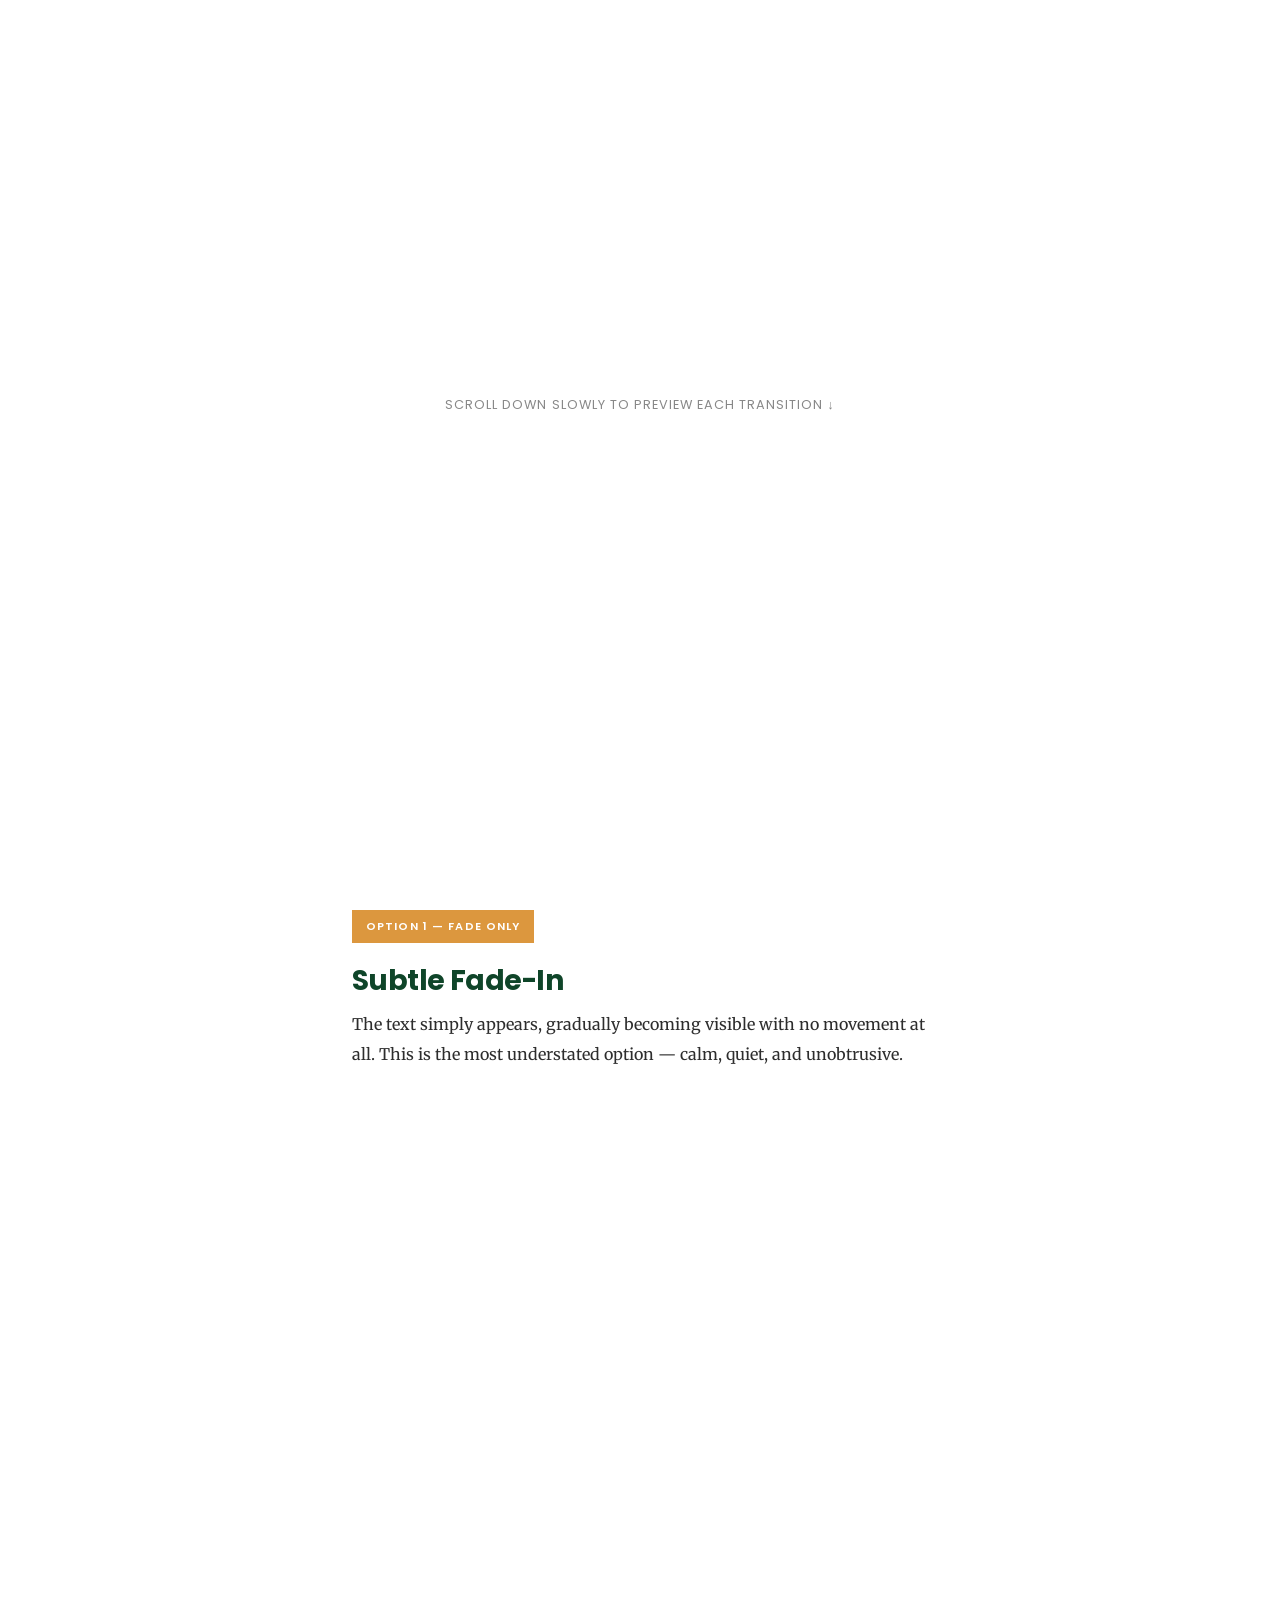
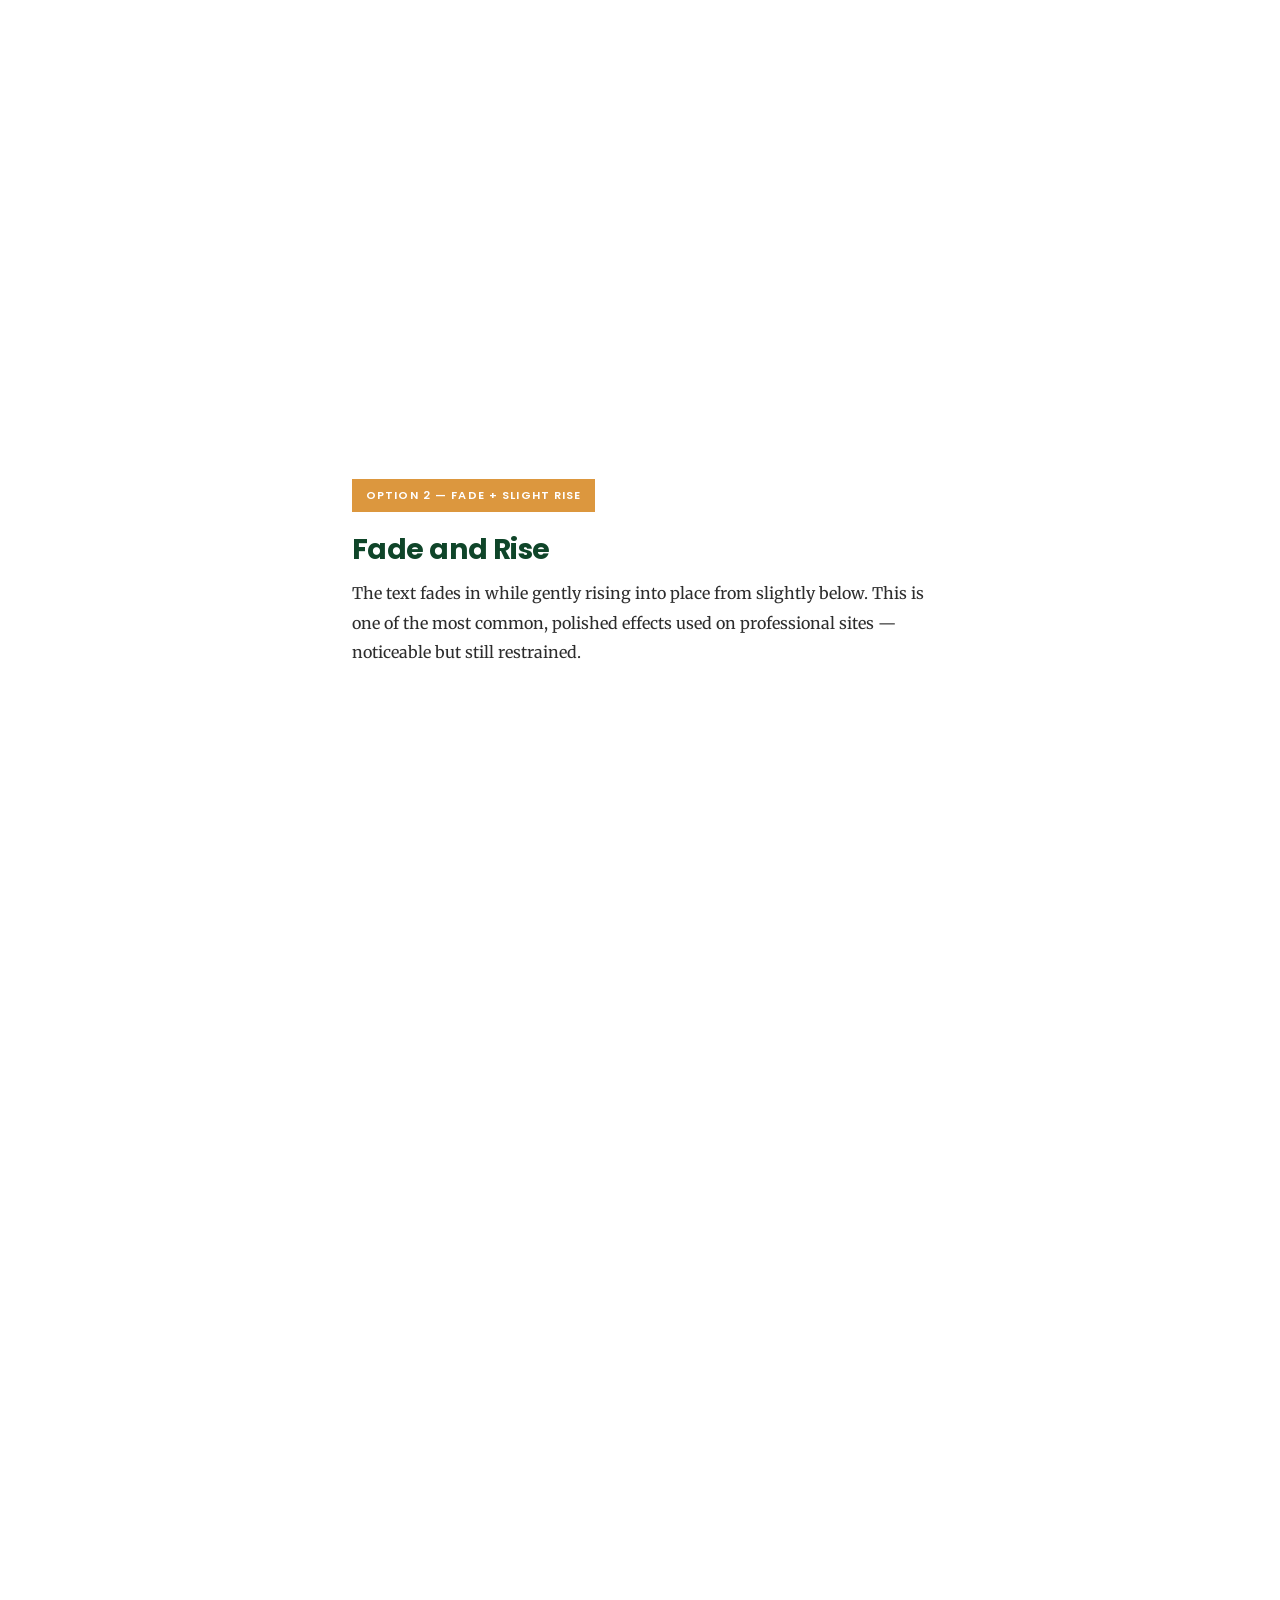
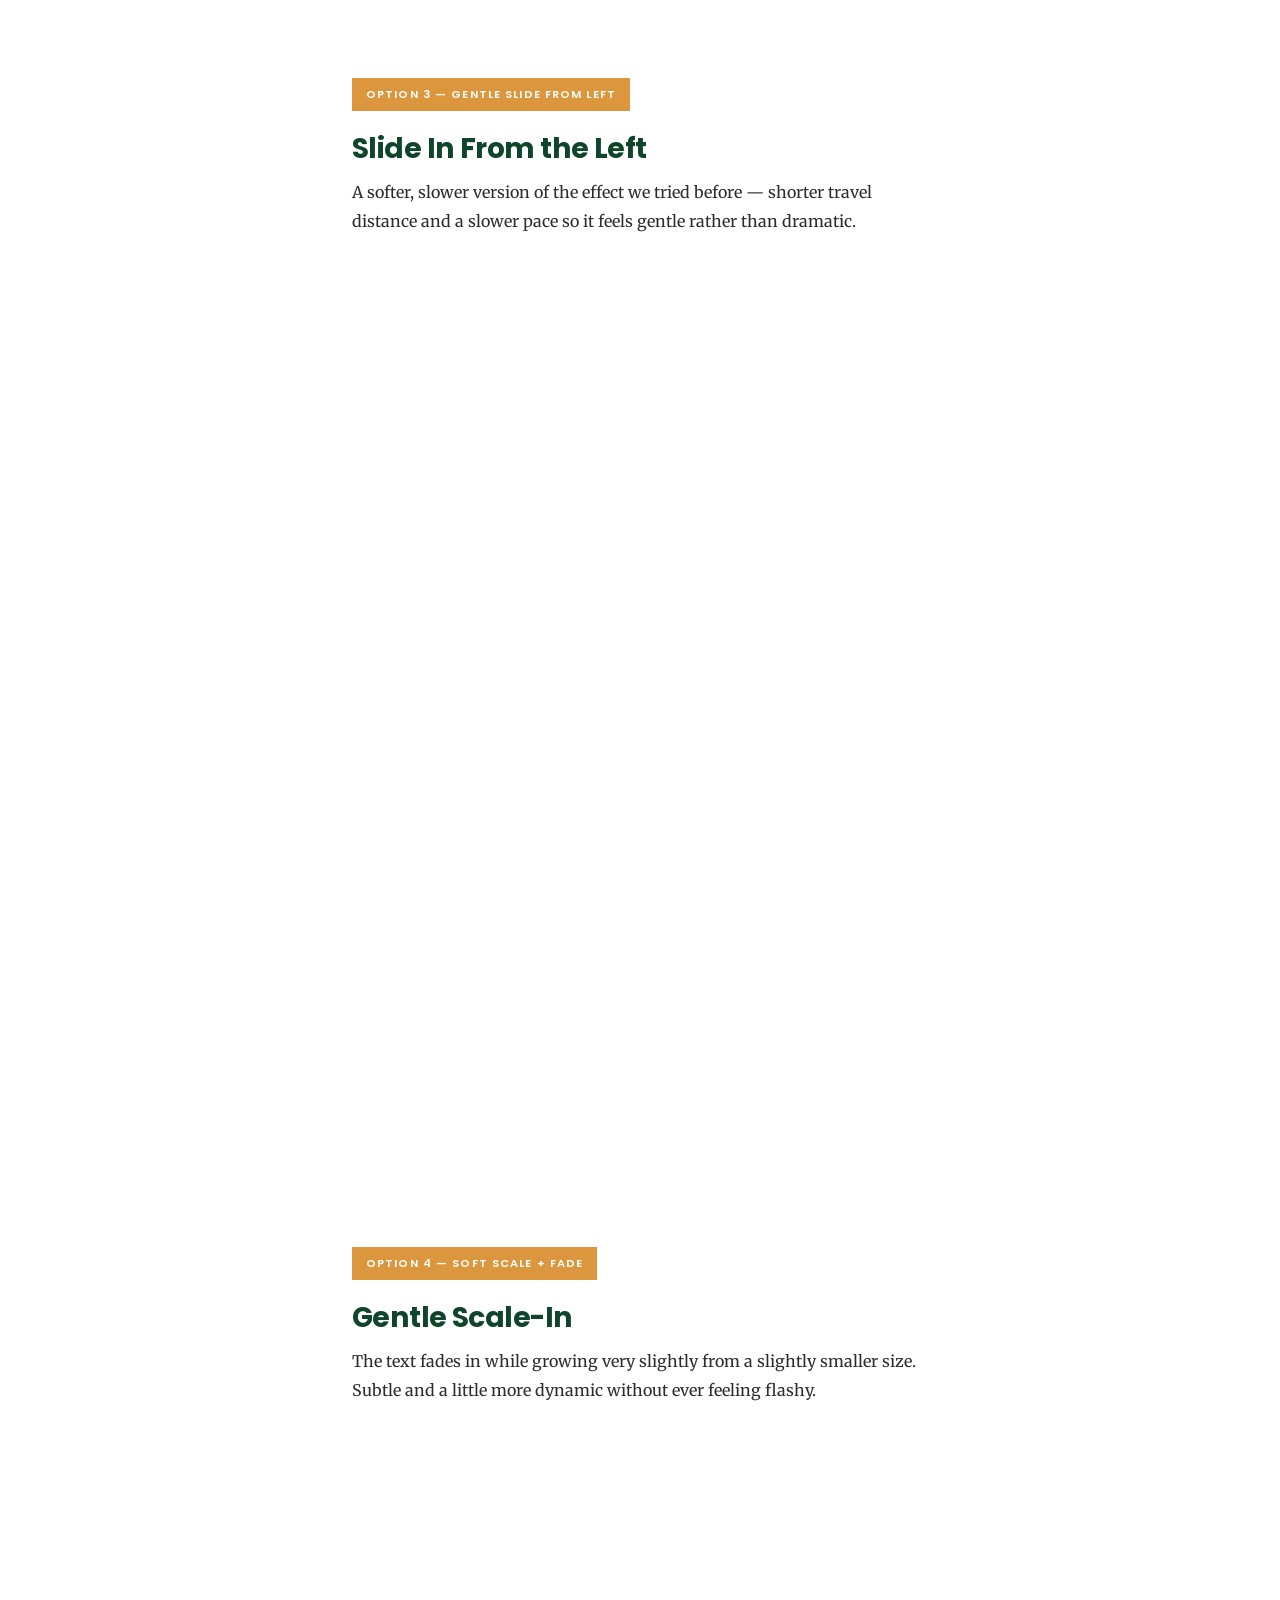
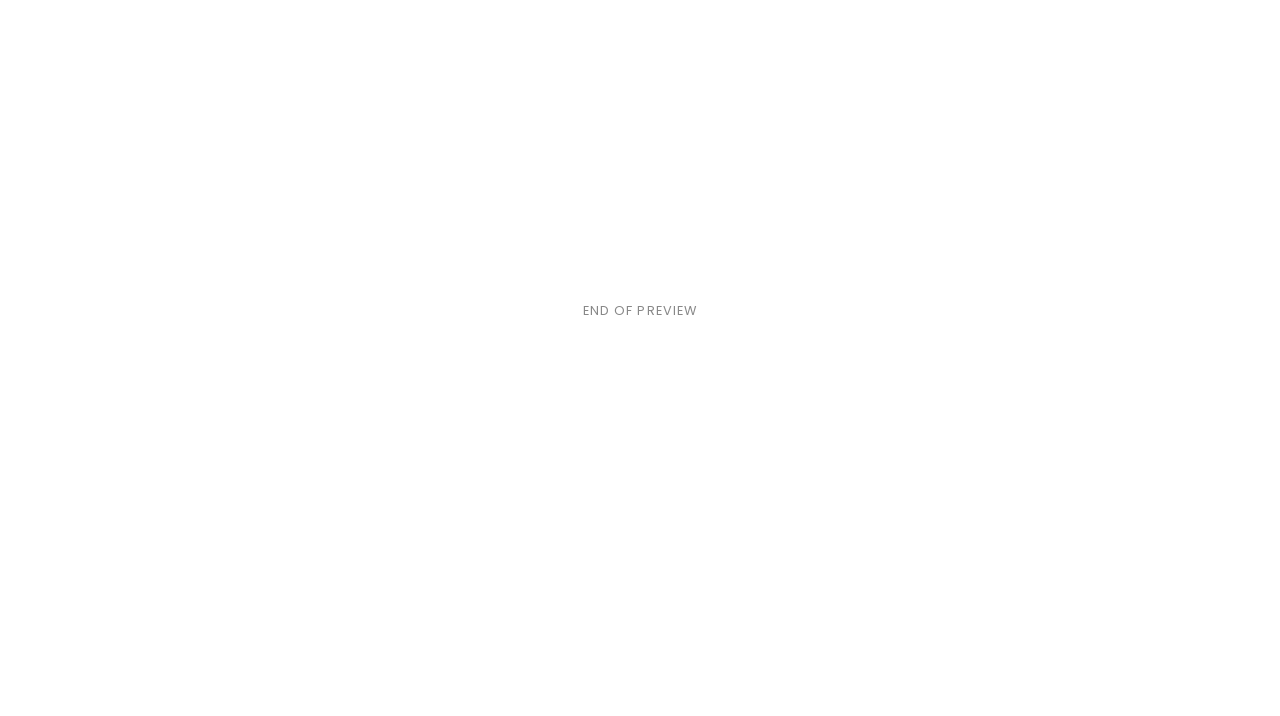
<file: transition-demo.html>
<!DOCTYPE html>
<html lang="en">
<head>
<meta charset="UTF-8" />
<meta name="viewport" content="width=device-width, initial-scale=1.0" />
<title>Transition Demo — scroll down to preview each style</title>
<link rel="stylesheet" href="css/styles.css" />
<style>
  .demo-spacer { height: 90vh; display:flex; align-items:center; justify-content:center; }
  .demo-spacer p { font-family:'Poppins',sans-serif; color: var(--mid-gray); font-size: 0.8rem; letter-spacing: 0.08em; text-transform: uppercase; }
  .demo-block { max-width: 640px; margin: 0 auto; padding: 100px 32px; }
  .demo-block h2 { color: var(--green-dark); margin-bottom: 12px; }
  .demo-block p { font-size: 1rem; }
  .demo-label { display:inline-block; background: var(--gold); color:#fff; font-family:'Poppins',sans-serif; font-size:0.7rem; font-weight:600; letter-spacing:0.1em; text-transform:uppercase; padding: 6px 14px; margin-bottom: 20px; }

  /* 1. Fade only */
  .t-fade { opacity: 0; transition: opacity 1s ease; }
  .t-fade.is-visible { opacity: 1; }

  /* 2. Fade + rise */
  .t-rise { opacity: 0; transform: translateY(24px); transition: opacity 0.8s ease, transform 0.8s ease; }
  .t-rise.is-visible { opacity: 1; transform: translateY(0); }

  /* 3. Slide from left (slower, subtler than before) */
  .t-slide { opacity: 0; transform: translateX(-24px); transition: opacity 1s ease, transform 1s ease; }
  .t-slide.is-visible { opacity: 1; transform: translateX(0); }

  /* 4. Soft scale + fade */
  .t-scale { opacity: 0; transform: scale(0.97); transition: opacity 0.9s ease, transform 0.9s ease; }
  .t-scale.is-visible { opacity: 1; transform: scale(1); }
</style>
</head>
<body>

<div class="demo-spacer"><p>Scroll down slowly to preview each transition ↓</p></div>

<div class="demo-block t-fade">
  <span class="demo-label">Option 1 — Fade Only</span>
  <h2>Subtle Fade-In</h2>
  <p>The text simply appears, gradually becoming visible with no movement at all. This is the most understated option — calm, quiet, and unobtrusive.</p>
</div>

<div class="demo-spacer"></div>

<div class="demo-block t-rise">
  <span class="demo-label">Option 2 — Fade + Slight Rise</span>
  <h2>Fade and Rise</h2>
  <p>The text fades in while gently rising into place from slightly below. This is one of the most common, polished effects used on professional sites — noticeable but still restrained.</p>
</div>

<div class="demo-spacer"></div>

<div class="demo-block t-slide">
  <span class="demo-label">Option 3 — Gentle Slide from Left</span>
  <h2>Slide In From the Left</h2>
  <p>A softer, slower version of the effect we tried before — shorter travel distance and a slower pace so it feels gentle rather than dramatic.</p>
</div>

<div class="demo-spacer"></div>

<div class="demo-block t-scale">
  <span class="demo-label">Option 4 — Soft Scale + Fade</span>
  <h2>Gentle Scale-In</h2>
  <p>The text fades in while growing very slightly from a slightly smaller size. Subtle and a little more dynamic without ever feeling flashy.</p>
</div>

<div class="demo-spacer"><p>End of preview</p></div>

<script>
document.addEventListener('DOMContentLoaded', function () {
  var els = document.querySelectorAll('.demo-block');
  var observer = new IntersectionObserver(function (entries) {
    entries.forEach(function (entry) {
      if (entry.isIntersecting) {
        entry.target.classList.add('is-visible');
        observer.unobserve(entry.target);
      }
    });
  }, { threshold: 0.3 });
  els.forEach(function (el) { observer.observe(el); });
});
</script>

</body>
</html>
</file>
<file: css/styles.css>
/* ============================================================
   Optimize Strategic Advisors — v2
   Brand: Poppins (headings) + Merriweather (body)
   Colors: Cadmium Green #0f4529 | Illuminating Emerald #2B9866 | Tiger's Eye #DC973E
   ============================================================ */

@import url('https://fonts.googleapis.com/css2?family=Poppins:wght@300;400;500;700;800&family=Merriweather:ital,wght@0,300;0,400;0,700;1,400&display=swap');

/* ---- Reset & Base ---- */
*, *::before, *::after { box-sizing: border-box; margin: 0; padding: 0; }

:root {
  --green-dark:   #0f4529;
  --green-mid:    #2B9866;
  --gold:         #DC973E;
  --gold-dark:    #b0701e;
  --white:        #ffffff;
  --off-white:    #f7f6f3;
  --light-gray:   #D9D9D9;
  --mid-gray:     #888;
  --text-dark:    #1a1a1a;
  --text-body:    #3d3d3d;
  --border:       #e4e2de;
  --nav-height:   96px;
}

html { scroll-behavior: smooth; }

body {
  font-family: 'Merriweather', Georgia, serif;
  font-size: 15.5px;
  line-height: 1.85;
  color: #2d2d2d;
  background: var(--white);
  -webkit-font-smoothing: antialiased;
}

h1, h2, h3, h4, h5, h6, .label, nav, .btn {
  font-family: 'Poppins', Arial, sans-serif;
}

h1 { font-size: clamp(2rem, 4vw, 3.25rem); font-weight: 800; line-height: 1.15; }
h2 { font-size: clamp(1.4rem, 2.2vw, 2rem); font-weight: 700; line-height: 1.25; letter-spacing: -0.02em; }
h3 { font-size: clamp(1.1rem, 1.8vw, 1.35rem); font-weight: 600; line-height: 1.3; letter-spacing: -0.01em; }
h4 { font-size: 1.05rem; font-weight: 600; }
p  { margin-bottom: 1.25rem; }
p:last-child { margin-bottom: 0; }

a { color: var(--green-dark); text-decoration: none; transition: color 0.2s; }
a:hover { color: var(--gold); }

ul { list-style: none; }

img { display: block; max-width: 100%; height: auto; }

.container {
  width: 100%;
  max-width: 1120px;
  margin: 0 auto;
  padding: 0 32px;
}

.section { padding: 96px 0; border-bottom: 1px solid rgba(15, 69, 41, 0.06); }
.section--tight { padding: 64px 0; }
.section--dark { background: var(--green-dark); color: var(--white); }
.section--off { background: var(--off-white); border-top: 1px solid var(--border); border-bottom: 1px solid var(--border); }

/* ---- Utilities ---- */
.text-center { text-align: center; }
.text-gold    { color: var(--gold); }
.text-green   { color: var(--green-dark); }
.eyebrow {
  font-family: 'Poppins', sans-serif;
  font-size: 0.7rem;
  font-weight: 600;
  letter-spacing: 0.18em;
  text-transform: uppercase;
  color: var(--gold);
  display: block;
  margin-bottom: 0.75rem;
}
.section-label {
  font-family: 'Poppins', sans-serif;
  font-size: 0.65rem;
  font-weight: 600;
  letter-spacing: 0.22em;
  text-transform: uppercase;
  color: var(--mid-gray);
  display: block;
  margin-bottom: 0.5rem;
}
.divider {
  width: 48px;
  height: 3px;
  background: var(--gold);
  margin: 20px 0 32px;
}
.divider--center { margin: 20px auto 32px; }

/* ---- Buttons ---- */
.btn {
  display: inline-block;
  font-size: 0.75rem;
  font-weight: 600;
  letter-spacing: 0.12em;
  text-transform: uppercase;
  padding: 14px 36px;
  border: 1px solid transparent;
  border-radius: 2px;
  cursor: pointer;
  transition: all 0.25s cubic-bezier(0.4, 0, 0.2, 1);
  text-decoration: none;
}
.btn--primary {
  background: var(--gold);
  color: var(--white);
  border-color: var(--gold);
}
.btn--primary:hover {
  background: var(--gold-dark);
  border-color: var(--gold-dark);
  color: var(--white);
}
.btn--outline-white {
  background: transparent;
  color: var(--white);
  border-color: var(--white);
}
.btn--outline-white:hover {
  background: var(--white);
  color: var(--green-dark);
}
.btn--outline-green {
  background: transparent;
  color: var(--green-dark);
  border-color: var(--green-dark);
}
.btn--outline-green:hover {
  background: var(--green-dark);
  color: var(--white);
}

/* ============================================================
   NAVIGATION
   ============================================================ */
.site-header {
  position: fixed;
  top: 0;
  left: 0;
  width: 100%;
  z-index: 1000;
  background: rgba(15, 69, 41, 0.97);
  backdrop-filter: blur(6px);
  border-bottom: 1px solid rgba(255,255,255,0.08);
  transition: background 0.3s;
  overflow: visible;
}
.site-header.scrolled {
  background: var(--green-dark);
  box-shadow: 0 2px 16px rgba(0,0,0,0.18);
}

.header-inner {
  display: flex;
  align-items: center;
  justify-content: space-between;
  height: var(--nav-height);
}

.header-logo {
  display: flex;
  align-items: center;
  gap: 12px;
  text-decoration: none;
}
.header-logo img {
  height: 200px;
  width: auto;
  position: relative;
  top: 24px;
  z-index: 1002;
  filter: drop-shadow(0 4px 16px rgba(0,0,0,0.3));
}
.header-logo__wordmark {
  display: flex;
  flex-direction: column;
  line-height: 1.1;
}
.header-logo__name {
  font-family: 'Poppins', sans-serif;
  font-weight: 800;
  font-size: 0.92rem;
  color: var(--white);
  letter-spacing: 0.04em;
  white-space: nowrap;
}
.header-logo__name-light {
  font-weight: 800;
  letter-spacing: 0.04em;
}
.header-logo__tagline {
  font-family: 'Merriweather', serif;
  font-weight: 700;
  font-style: italic;
  font-size: 0.58rem;
  letter-spacing: 0.06em;
  color: var(--gold);
}

/* Desktop Nav */
.nav-desktop {
  display: flex;
  align-items: center;
  gap: 6px;
}
.nav-desktop > li {
  position: relative;
}
.nav-desktop > li > a {
  display: block;
  padding: 10px 14px;
  font-family: 'Poppins', sans-serif;
  font-size: 0.78rem;
  font-weight: 500;
  letter-spacing: 0.06em;
  color: rgba(255,255,255,0.88);
  text-transform: uppercase;
  transition: color 0.2s;
}
.nav-desktop > li > a:hover,
.nav-desktop > li.active > a { color: var(--gold); }

.nav-desktop > li.has-dropdown > a::after {
  content: '';
  display: inline-block;
  width: 6px; height: 6px;
  border-right: 1.5px solid currentColor;
  border-bottom: 1.5px solid currentColor;
  transform: rotate(45deg) translateY(-3px);
  margin-left: 6px;
  vertical-align: middle;
  transition: transform 0.2s;
}
.nav-desktop > li.has-dropdown:hover > a::after {
  transform: rotate(-135deg) translateY(-3px);
}

.nav-dropdown {
  display: none;
  position: absolute;
  top: calc(100% + 4px);
  left: 0;
  min-width: 200px;
  background: var(--white);
  border-top: 3px solid var(--gold);
  box-shadow: 0 12px 32px rgba(0,0,0,0.12);
  padding: 8px 0;
}
.nav-desktop > li.has-dropdown:hover .nav-dropdown { display: block; }

.nav-dropdown a {
  display: block;
  padding: 10px 20px;
  font-family: 'Poppins', sans-serif;
  font-size: 0.76rem;
  font-weight: 400;
  color: var(--text-dark);
  letter-spacing: 0.04em;
}
.nav-dropdown a:hover {
  color: var(--gold);
  background: var(--off-white);
}

/* Mobile hamburger */
.nav-toggle {
  display: none;
  background: none;
  border: none;
  cursor: pointer;
  padding: 8px;
  flex-direction: column;
  gap: 5px;
}
.nav-toggle span {
  display: block;
  width: 26px;
  height: 2px;
  background: var(--white);
  transition: transform 0.3s, opacity 0.3s;
}
.nav-toggle.open span:nth-child(1) { transform: translateY(7px) rotate(45deg); }
.nav-toggle.open span:nth-child(2) { opacity: 0; }
.nav-toggle.open span:nth-child(3) { transform: translateY(-7px) rotate(-45deg); }

/* Mobile menu */
.nav-mobile {
  display: none;
  flex-direction: column;
  background: var(--green-dark);
  border-top: 1px solid rgba(255,255,255,0.1);
  padding: 16px 0 24px;
}
.nav-mobile.open { display: flex; }

.nav-mobile > li > a {
  display: block;
  padding: 12px 32px;
  font-family: 'Poppins', sans-serif;
  font-size: 0.82rem;
  font-weight: 500;
  letter-spacing: 0.06em;
  text-transform: uppercase;
  color: rgba(255,255,255,0.88);
}
.nav-mobile > li > a:hover { color: var(--gold); }

.nav-mobile-dropdown {
  display: none;
  background: rgba(0,0,0,0.15);
}
.nav-mobile-dropdown.open { display: block; }

.nav-mobile-dropdown a {
  display: block;
  padding: 10px 48px;
  font-family: 'Poppins', sans-serif;
  font-size: 0.76rem;
  font-weight: 400;
  color: rgba(255,255,255,0.72);
  letter-spacing: 0.04em;
}
.nav-mobile-dropdown a:hover { color: var(--gold); }

.nav-mobile__toggle-btn {
  background: none;
  border: none;
  color: rgba(255,255,255,0.5);
  font-size: 0.7rem;
  letter-spacing: 0.1em;
  cursor: pointer;
  float: right;
  padding: 12px 32px;
}

/* ============================================================
   HERO
   ============================================================ */
.hero {
  min-height: 85vh;
  display: flex;
  align-items: center;
  justify-content: center;
  position: relative;
  overflow: hidden;
  background: var(--green-dark);
  padding-top: var(--nav-height);
}
.hero__bg-overlay {
  position: absolute;
  inset: 0;
  background: linear-gradient(135deg, rgba(15,69,41,0.82) 0%, rgba(15,69,41,0.72) 60%, rgba(15,69,41,0.60) 100%);
  z-index: 1;
}
.hero__bg-img {
  position: absolute;
  inset: 0;
  width: 100%;
  height: 100%;
  object-fit: cover;
  object-position: center top;
  z-index: 0;
}
.hero__image-placeholder {
  position: absolute;
  inset: 0;
  background: var(--green-dark);
  z-index: 0;
}
.hero__content {
  position: relative;
  z-index: 2;
  text-align: center;
  max-width: 800px;
  padding: 60px 32px;
}
.hero__logo {
  width: 90px;
  height: auto;
  margin: 0 auto 28px;
  filter: brightness(0) invert(1);
}
.hero__descriptor {
  font-family: 'Poppins', sans-serif;
  font-size: 0.95rem;
  font-weight: 600;
  letter-spacing: 0.18em;
  text-transform: uppercase;
  color: var(--gold);
  margin-bottom: 20px;
  display: block;
}
.hero h1 {
  color: var(--white);
  margin-bottom: 20px;
  font-size: clamp(1.4rem, 2.5vw, 2rem);
  font-weight: 700;
}
.hero__sub {
  font-family: 'Merriweather', serif;
  font-size: clamp(1rem, 1.5vw, 1.15rem);
  color: rgba(255,255,255,0.8);
  margin-bottom: 40px;
  font-style: italic;
}
.hero__cta { margin-top: 8px; }

/* ============================================================
   HOME PAGE SECTIONS
   ============================================================ */

/* Services snapshot — 3 columns */
.services-snapshot {
  display: grid;
  grid-template-columns: repeat(3, 1fr);
  gap: 1px;
  background: var(--border);
}
.services-snapshot__item {
  background: var(--white);
  padding: 52px 40px;
  position: relative;
  transition: background 0.2s;
}
.services-snapshot__item:hover { background: var(--off-white); }

.services-snapshot__number {
  font-family: 'Poppins', sans-serif;
  font-size: 2.5rem;
  font-weight: 800;
  color: var(--light-gray);
  line-height: 1;
  margin-bottom: 16px;
}
.services-snapshot__item h3 {
  color: var(--green-dark);
  margin-bottom: 12px;
}
.services-snapshot__item p {
  font-size: 0.9rem;
  color: var(--mid-gray);
  margin: 0;
}
.services-snapshot__link {
  display: inline-block;
  margin-top: 20px;
  font-family: 'Poppins', sans-serif;
  font-size: 0.72rem;
  font-weight: 600;
  letter-spacing: 0.12em;
  text-transform: uppercase;
  color: var(--gold);
  border-bottom: 1px solid var(--gold);
  padding-bottom: 2px;
}

/* Why Optimize */
.why-section {
  background: var(--off-white);
}
.why-section__inner {
  max-width: 760px;
  margin: 0 auto;
  text-align: center;
}
.why-section blockquote {
  font-family: 'Merriweather', serif;
  font-size: clamp(1.15rem, 2vw, 1.45rem);
  font-style: italic;
  line-height: 1.7;
  color: var(--green-dark);
  border-left: 3px solid var(--gold);
  padding: 40px;
  text-align: left;
  margin: 0;
  background: var(--white);
  box-shadow: 0 4px 24px rgba(0, 0, 0, 0.02);
  border-radius: 0 4px 4px 0;
}

/* Testimonial */
.testimonial-section {
  background: var(--green-dark);
  color: var(--white);
}
.testimonial-section__inner {
  max-width: 800px;
  margin: 0 auto;
  text-align: center;
  background: rgba(255, 255, 255, 0.03);
  border: 1px solid rgba(220, 151, 62, 0.2);
  padding: 50px 40px;
  border-radius: 4px;
}
.testimonial-section blockquote {
  font-family: 'Merriweather', serif;
  font-size: clamp(1.05rem, 1.8vw, 1.3rem);
  font-style: italic;
  line-height: 1.8;
  color: rgba(255,255,255,0.9);
  margin-bottom: 28px;
}
.testimonial-section cite {
  font-family: 'Poppins', sans-serif;
  font-size: 0.78rem;
  font-weight: 500;
  letter-spacing: 0.08em;
  color: var(--gold);
  text-transform: uppercase;
  font-style: normal;
}

/* ============================================================
   ABOUT PAGES
   ============================================================ */
.page-hero {
  background: var(--green-dark);
  padding: 140px 0 80px;
  text-align: center;
  position: relative;
  overflow: hidden;
}
.page-hero::after {
  content: '';
  position: absolute;
  bottom: 0; left: 0; right: 0;
  height: 4px;
  background: var(--gold);
}
.page-hero h1 { color: var(--white); margin-bottom: 12px; }
.page-hero p {
  color: rgba(255,255,255,0.72);
  font-size: 1.05rem;
  max-width: 560px;
  margin: 0 auto;
}

/* Values list */
.values-list {
  display: grid;
  grid-template-columns: repeat(5, 1fr);
  gap: 1px;
  background: var(--border);
  border: 1px solid var(--border);
}
.values-list__item {
  background: var(--white);
  padding: 36px 24px;
  text-align: center;
}
.values-list__item h4 {
  font-size: 0.78rem;
  letter-spacing: 0.14em;
  text-transform: uppercase;
  color: var(--green-dark);
  margin-bottom: 10px;
}
.values-list__item p { font-size: 0.85rem; color: var(--mid-gray); margin: 0; }

/* About teasers */
.about-teasers {
  display: grid;
  grid-template-columns: 1fr 1fr;
  gap: 2px;
  background: var(--border);
}
.about-teasers__item {
  background: var(--off-white);
  padding: 60px 48px;
  display: flex;
  flex-direction: column;
  gap: 16px;
}
.about-teasers__item h3 { color: var(--green-dark); }
.about-teasers__item p { font-size: 0.9rem; color: var(--mid-gray); margin: 0; }
.about-teasers__item .btn { align-self: flex-start; margin-top: 8px; }

/* Our Story */
.story-layout {
  display: grid;
  grid-template-columns: 1fr 1fr;
  gap: 80px;
  align-items: start;
}
.story-layout .story-text p { margin-bottom: 1.5rem; }
.story-image-placeholder {
  width: 100%;
  aspect-ratio: 4/5;
  background: var(--light-gray);
  display: flex;
  align-items: center;
  justify-content: center;
  color: var(--mid-gray);
  font-family: 'Poppins', sans-serif;
  font-size: 0.8rem;
  letter-spacing: 0.08em;
  text-transform: uppercase;
  position: relative;
  border-radius: 2px;
  box-shadow: 6px 6px 0px rgba(15, 69, 41, 0.35);
  margin-bottom: 24px;
}

/* Team cards */
.team-grid {
  display: grid;
  grid-template-columns: repeat(2, 1fr);
  gap: 40px;
}
.team-card {
  background: var(--white);
  border: none;
  border-radius: 4px;
  padding: 40px 32px;
  box-shadow: 0 4px 20px rgba(0, 0, 0, 0.03), 0 1px 3px rgba(0, 0, 0, 0.02);
  transition: transform 0.3s ease, box-shadow 0.3s ease;
}
.team-card:hover { transform: translateY(-4px); box-shadow: 0 12px 30px rgba(15, 69, 41, 0.06); }

.team-card__photo {
  width: 100%;
  aspect-ratio: 1;
  background: var(--light-gray);
  position: relative;
  margin-bottom: 24px;
  overflow: hidden;
  border-radius: 2px;
  border: 1px solid var(--border);
}
.team-card__photo img {
  position: absolute;
  inset: 0;
  width: 100%;
  height: 100%;
  object-fit: cover;
  display: block;
}
.team-card__name {
  font-family: 'Poppins', sans-serif;
  font-size: 1.05rem;
  font-weight: 700;
  color: var(--green-dark);
  margin-bottom: 4px;
}
.team-card__title {
  font-family: 'Poppins', sans-serif;
  font-size: 0.72rem;
  font-weight: 500;
  letter-spacing: 0.1em;
  text-transform: uppercase;
  color: var(--gold);
  display: block;
  margin-bottom: 16px;
}
.team-card p { font-size: 0.88rem; color: var(--text-body); margin-bottom: 20px; }
.team-card__linkedin {
  font-family: 'Poppins', sans-serif;
  font-size: 0.7rem;
  font-weight: 600;
  letter-spacing: 0.1em;
  text-transform: uppercase;
  color: var(--green-mid);
  border-bottom: 1px solid var(--green-mid);
  padding-bottom: 2px;
}
.team-card__linkedin:hover { color: var(--gold); border-color: var(--gold); }

/* ============================================================
   SERVICES PAGE
   ============================================================ */
.services-page-section {
  padding: 80px 0;
  border-bottom: 1px solid var(--border);
}
.services-page-section:last-of-type { border-bottom: none; }

.services-layout {
  display: grid;
  grid-template-columns: 1fr 2fr;
  gap: 80px;
  align-items: start;
}
.services-layout--reverse { direction: rtl; }
.services-layout--reverse > * { direction: ltr; }

.services-label {
  font-family: 'Poppins', sans-serif;
  font-size: 0.65rem;
  font-weight: 700;
  letter-spacing: 0.2em;
  text-transform: uppercase;
  color: var(--gold);
  margin-bottom: 20px;
  display: block;
}
.services-content h2 { color: var(--green-dark); margin-bottom: 20px; }
.services-content p  { font-size: 0.95rem; margin-bottom: 24px; }

.services-bullets {
  margin-top: 24px;
}
.services-bullets li {
  display: flex;
  align-items: flex-start;
  gap: 12px;
  padding: 10px 0;
  border-bottom: 1px solid var(--border);
  font-size: 0.88rem;
  color: var(--text-body);
}
.services-bullets li:first-child { border-top: 1px solid var(--border); }
.services-bullets li::before {
  content: '';
  display: block;
  width: 6px;
  height: 6px;
  background: var(--gold);
  border-radius: 50%;
  flex-shrink: 0;
  margin-top: 8px;
}

/* ============================================================
   NEWS & UPDATES
   ============================================================ */
.news-grid {
  display: grid;
  grid-template-columns: repeat(3, 1fr);
  gap: 40px;
}
.news-card {
  border: none;
  border-radius: 4px;
  box-shadow: 0 4px 20px rgba(0, 0, 0, 0.03), 0 1px 3px rgba(0, 0, 0, 0.02);
  transition: transform 0.3s ease, box-shadow 0.3s ease;
}
.news-card:hover {
  transform: translateY(-4px);
  box-shadow: 0 12px 30px rgba(15, 69, 41, 0.06);
}
.news-card__image {
  width: 100%;
  aspect-ratio: 16/9;
  background: var(--light-gray);
  display: flex;
  align-items: center;
  justify-content: center;
  color: var(--mid-gray);
  font-family: 'Poppins', sans-serif;
  font-size: 0.72rem;
  letter-spacing: 0.08em;
  text-transform: uppercase;
  overflow: hidden;
}
.news-card__image img {
  width: 100%;
  height: 100%;
  object-fit: cover;
  display: block;
}
.news-card__body { padding: 28px; }
.news-card__date {
  font-family: 'Poppins', sans-serif;
  font-size: 0.7rem;
  font-weight: 500;
  letter-spacing: 0.1em;
  color: var(--gold);
  text-transform: uppercase;
  display: block;
  margin-bottom: 10px;
}
.news-card__title {
  font-family: 'Poppins', sans-serif;
  font-size: 1rem;
  font-weight: 700;
  color: var(--green-dark);
  margin-bottom: 12px;
  line-height: 1.35;
}
.news-card__excerpt {
  font-size: 0.87rem;
  color: var(--text-body);
  margin-bottom: 20px;
}
.news-card__read-more {
  font-family: 'Poppins', sans-serif;
  font-size: 0.7rem;
  font-weight: 600;
  letter-spacing: 0.1em;
  text-transform: uppercase;
  color: var(--gold);
  border-bottom: 1px solid var(--gold);
  padding-bottom: 2px;
}
.news-card__read-more:hover { color: var(--green-dark); border-color: var(--green-dark); }

/* ============================================================
   CONTACT PAGE
   ============================================================ */
.contact-layout {
  display: grid;
  grid-template-columns: 3fr 2fr;
  gap: 80px;
  align-items: start;
}

.contact-form {
  display: grid;
  grid-template-columns: 1fr 1fr;
  gap: 20px;
}
.contact-form__group { display: flex; flex-direction: column; gap: 6px; }
.contact-form__group--full { grid-column: 1 / -1; }

.contact-form label {
  font-family: 'Poppins', sans-serif;
  font-size: 0.7rem;
  font-weight: 600;
  letter-spacing: 0.1em;
  text-transform: uppercase;
  color: var(--green-dark);
}
.contact-form input,
.contact-form textarea {
  width: 100%;
  padding: 14px 16px;
  border: 1px solid var(--border);
  background: var(--off-white);
  font-family: 'Merriweather', serif;
  font-size: 0.88rem;
  color: var(--text-dark);
  outline: none;
  transition: border-color 0.2s;
}
.contact-form input:focus,
.contact-form textarea:focus {
  border-color: var(--green-mid);
  background: var(--white);
}
.contact-form textarea { resize: vertical; min-height: 160px; }

.contact-form__actions { grid-column: 1 / -1; }

.contact-form__success {
  display: none;
  padding: 20px 24px;
  background: rgba(43,152,102,0.1);
  border: 1px solid var(--green-mid);
  color: var(--green-dark);
  font-family: 'Poppins', sans-serif;
  font-size: 0.88rem;
  margin-top: 16px;
}

.contact-info h3 { color: var(--green-dark); margin-bottom: 24px; }

.contact-detail {
  display: flex;
  flex-direction: column;
  gap: 4px;
  margin-bottom: 24px;
}
.contact-detail__label {
  font-family: 'Poppins', sans-serif;
  font-size: 0.65rem;
  font-weight: 700;
  letter-spacing: 0.18em;
  text-transform: uppercase;
  color: var(--gold);
}
.contact-detail__value {
  font-size: 0.95rem;
  color: var(--text-dark);
}
.contact-detail__value a { color: var(--text-dark); }
.contact-detail__value a:hover { color: var(--gold); }

/* ============================================================
   FOOTER
   ============================================================ */
.site-footer {
  background: var(--text-dark);
  color: rgba(255,255,255,0.55);
  padding: 60px 0 32px;
}
.footer-inner {
  display: grid;
  grid-template-columns: 2fr 1fr 1fr;
  gap: 60px;
  padding-bottom: 40px;
  border-bottom: 1px solid rgba(255,255,255,0.08);
  margin-bottom: 28px;
}
.footer-brand__name {
  font-family: 'Poppins', sans-serif;
  font-size: 1rem;
  font-weight: 800;
  color: var(--white);
  letter-spacing: 0.04em;
}
.footer-brand__tagline {
  font-family: 'Merriweather', serif;
  font-weight: 700;
  font-style: italic;
  font-size: 0.65rem;
  letter-spacing: 0.06em;
  color: var(--gold);
  margin-bottom: 16px;
}
.footer-brand p {
  font-size: 0.82rem;
  line-height: 1.7;
  margin-bottom: 0;
}
.footer-col h5 {
  font-family: 'Poppins', sans-serif;
  font-size: 0.68rem;
  font-weight: 700;
  letter-spacing: 0.16em;
  text-transform: uppercase;
  color: var(--white);
  margin-bottom: 16px;
}
.footer-col ul { display: flex; flex-direction: column; gap: 8px; }
.footer-col ul a {
  font-size: 0.82rem;
  color: rgba(255,255,255,0.55);
  transition: color 0.2s;
}
.footer-col ul a:hover { color: var(--gold); }

.footer-bottom {
  display: flex;
  align-items: center;
  justify-content: space-between;
  font-family: 'Poppins', sans-serif;
  font-size: 0.7rem;
  letter-spacing: 0.04em;
}
.footer-bottom a { color: rgba(255,255,255,0.55); }
.footer-bottom a:hover { color: var(--gold); }

/* ============================================================
   RESPONSIVE
   ============================================================ */
@media (max-width: 1024px) {
  .services-snapshot { grid-template-columns: 1fr 1fr; }
  .services-snapshot__item:last-child { grid-column: 1 / -1; }
  .story-layout { grid-template-columns: 1fr; gap: 48px; }
  .contact-layout { grid-template-columns: 1fr; gap: 56px; }
  .footer-inner { grid-template-columns: 1fr 1fr; }
  .footer-brand { grid-column: 1 / -1; }
}

@media (max-width: 768px) {
  :root { --nav-height: 96px; }
  .container { padding: 0 20px; }
  .section { padding: 64px 0; }

  .nav-desktop { display: none; }
  .nav-toggle { display: flex; }

  .header-logo img { height: 200px; }
  .header-logo__name { font-size: 0.78rem; }
  .header-logo__tagline { font-size: 0.52rem; }

  .services-snapshot { grid-template-columns: 1fr; }
  .services-snapshot__item:last-child { grid-column: auto; }
  .values-list { grid-template-columns: 1fr 1fr; }
  .about-teasers { grid-template-columns: 1fr; }
  .team-grid { grid-template-columns: 1fr; }
  .news-grid { grid-template-columns: 1fr; }
  .services-layout { grid-template-columns: 1fr; gap: 32px; }
  .services-layout--reverse { direction: ltr; }
  .contact-form { grid-template-columns: 1fr; }
  .footer-inner { grid-template-columns: 1fr; gap: 36px; }
  .footer-brand { grid-column: auto; }
  .footer-bottom { flex-direction: column; gap: 8px; text-align: center; }
}

@media (max-width: 480px) {
  .values-list { grid-template-columns: 1fr; }
  .hero__content { padding: 60px 20px; }
  h1 { font-size: 1.75rem; }

  .header-logo img { height: 200px; }
}

/* ============================================================
   SCROLL TRANSITIONS
   ============================================================ */
.reveal-rise {
  opacity: 0;
  transform: translateY(24px);
  transition: opacity 0.8s ease, transform 0.8s ease;
}
.reveal-rise.is-visible { opacity: 1; transform: translateY(0); }

.reveal-rise:nth-child(2) { transition-delay: 0.12s; }
.reveal-rise:nth-child(3) { transition-delay: 0.24s; }

.reveal-slide {
  opacity: 0;
  transform: translateX(-24px);
  transition: opacity 1s ease, transform 1s ease;
}
.reveal-slide.is-visible { opacity: 1; transform: translateX(0); }

@media (prefers-reduced-motion: reduce) {
  .reveal-rise,
  .reveal-slide {
    opacity: 1;
    transform: none;
    transition: none;
  }
}
</file>
